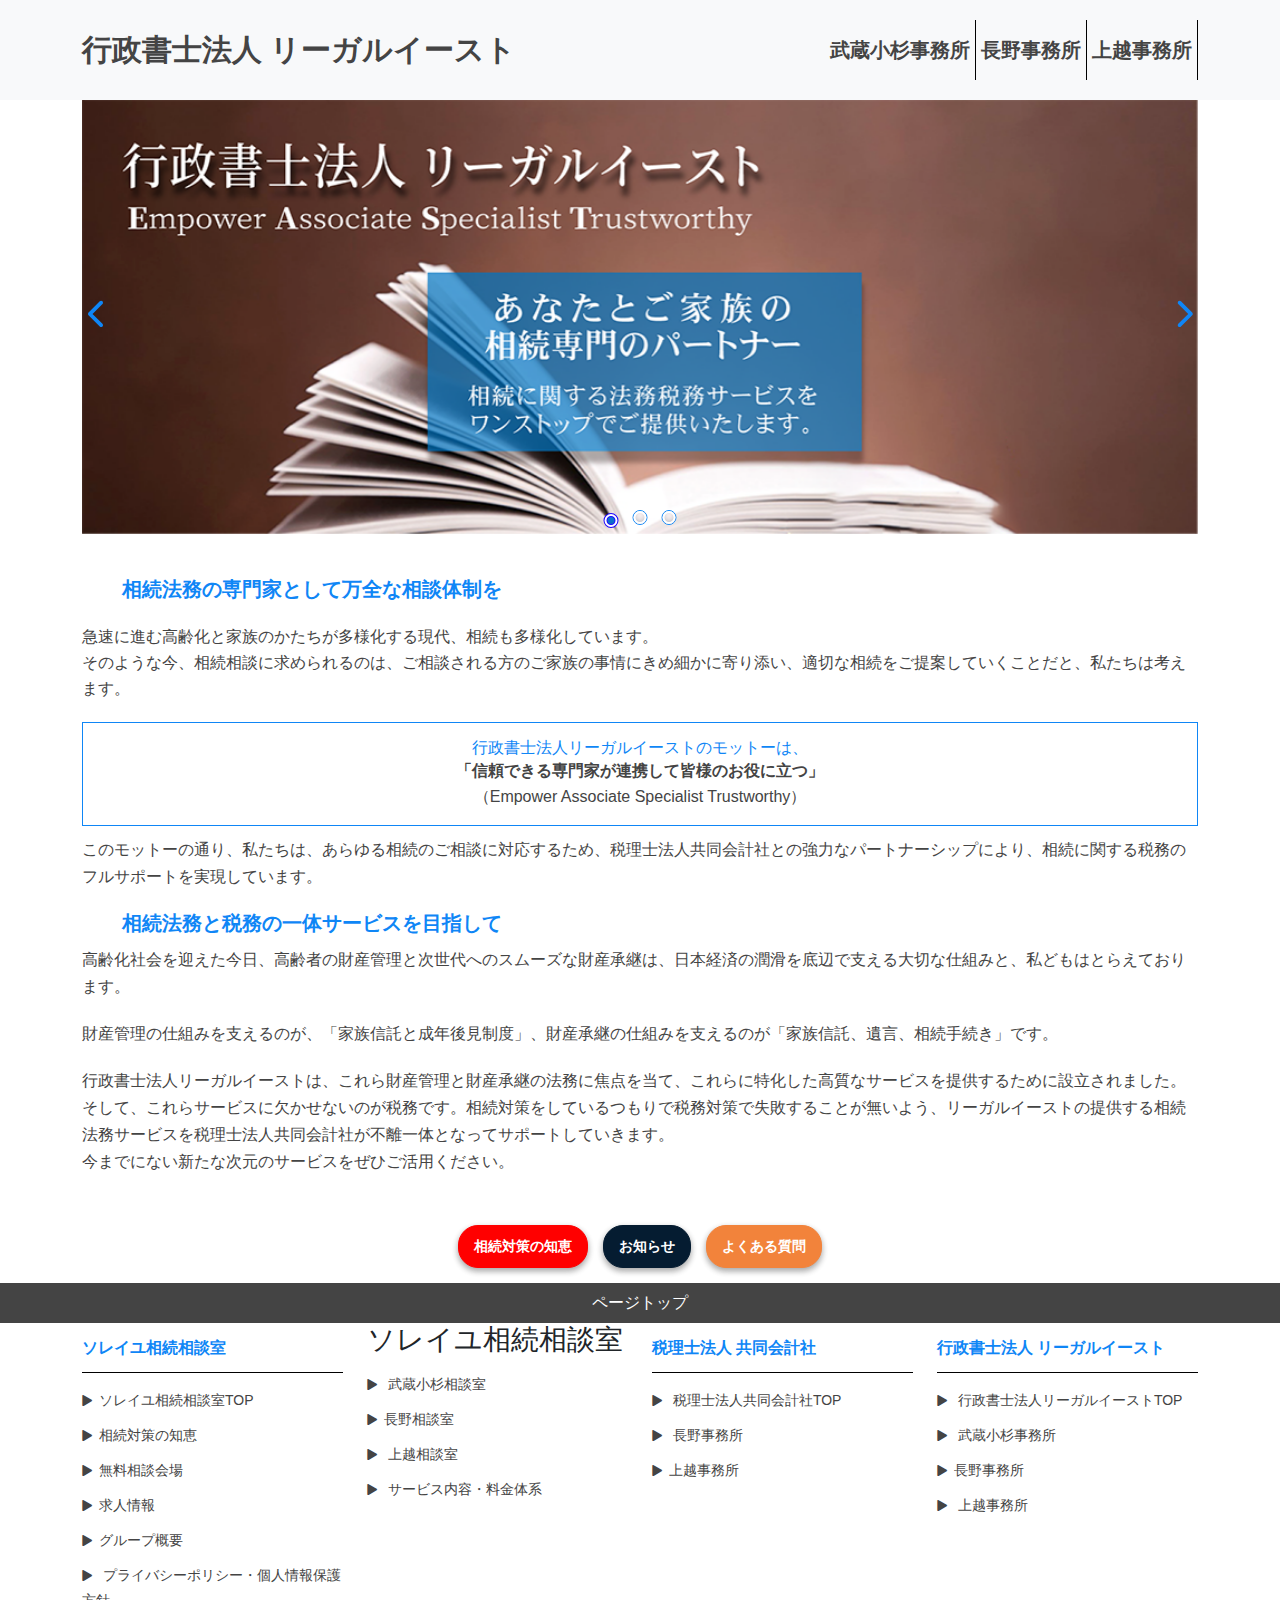
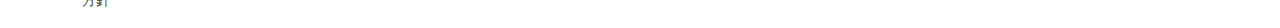
<file: index.html>
<!DOCTYPE html>
<html lang="en">
   <head>
      <meta charset="UTF-8" />
      <meta name="viewport" content="width=device-width, initial-scale=1.0" />
      <title>Administrative Scrivener Corporation Legal East</title>
      <link rel="stylesheet" href="assets/css/bootstrap.min.css"/>
      <link rel="stylesheet" href="assets/css/all.min.css" />
      <link rel="stylesheet" href="assets/css/fontawesome.min.css"/>
      <link rel="stylesheet" href="assets/css/owl.carousel.min.css"/>
      <link rel="stylesheet" href="assets/css/animate.css"/>
      <link rel="stylesheet" href="assets/css/main.css"/>
      <link rel="stylesheet" href="assets/css/style.css"/>
      <link rel="stylesheet" href="assets/css/responsive.css"/>
   </head>
   <body>
      <section class="top-navbar-header">
         <nav class="navbar navbar-expand-sm bg-light navbar-dark">
            <div class="container">
               <a class="navbar-brand" href="index.html"> 行政書士法人 リーガルイースト </a>
               <ul class="navbar-nav">
                  <li class="nav-item">
                     <a class="nav-link" href="musashikosugi-Office.html"
                        >武蔵小杉事務所</a
                        >
                  </li>
                  <li class="nav-item">
                     <a class="nav-link" href="nagano-office.htm">長野事務所</a>
                  </li>
                  <li class="nav-item">
                     <a class="nav-link" href="joetsu-Office.html">上越事務所</a>
                  </li>
                  <!-- <li class="nav-item">
                     <a class="nav-link" href="staff.html">スタッフ</a>
                  </li> -->
               </ul>
            </div>
         </nav>
      </section>
      <section class="banner-section">
         <div class="container">
            <div class="banner-item owl-carousel">
               <img src="assets/images/leagal01.png" alt="" />
               <img src="assets/images/leagal01.png" alt="" />
               <img src="assets/images/leagal01.png" alt="" />
            </div>
         </div>
      </section>
      <section class="accountant-corporation">
         <div class="container">
            <div class="musashikosugi-Office-heading-content">
               <h3>相続法務の専門家として万全な相談体制を</h3>
               <p>
                  急速に進む高齢化と家族のかたちが多様化する現代、相続も多様化しています。
                  <br />
                  そのような今、相続相談に求められるのは、ご相談される方のご家族の事情にきめ細かに寄り添い、適切な相続をご提案していくことだと、私たちは考えます。
               </p>
            </div>
            <div class="single-content-box">
               <h3>行政書士法人リーガルイーストのモットーは、</h3>
               <p>
                  <b> 「信頼できる専門家が連携して皆様のお役に立つ」</b>
               </p>
               <p>（Empower Associate Specialist Trustworthy）</p>
            </div>
            <div class="single-content-box-bottom-content">
               <p>
                  このモットーの通り、私たちは、あらゆる相続のご相談に対応するため、税理士法人共同会計社との強力なパートナーシップにより、相続に関する税務のフルサポートを実現しています。
               </p>
               <h3>相続法務と税務の一体サービスを目指して</h3>
               <p>
                  高齢化社会を迎えた今日、高齢者の財産管理と次世代へのスムーズな財産承継は、日本経済の潤滑を底辺で支える大切な仕組みと、私どもはとらえております。
               </p>
               <p>
                  財産管理の仕組みを支えるのが、「家族信託と成年後見制度」、財産承継の仕組みを支えるのが「家族信託、遺言、相続手続き」です。
               </p>
               <p>
                  行政書士法人リーガルイーストは、これら財産管理と財産承継の法務に焦点を当て、これらに特化した高質なサービスを提供するために設立されました。
                  <br />
                  そして、これらサービスに欠かせないのが税務です。相続対策をしているつもりで税務対策で失敗することが無いよう、リーガルイーストの提供する相続法務サービスを税理士法人共同会計社が不離一体となってサポートしていきます。<br />
                  今までにない新たな次元のサービスをぜひご活用ください。
               </p>
            </div>
         </div>
      </section>
      <div class="reservaton-bottom-button">
         <button type="button">相続対策の知恵</button>
         <button type="button">お知らせ</button>
         <button type="button">よくある質問</button>
      </div>
      <section class="footer-section">
         <div class="footer-heading-title">
            <a href="">ページトップ</a>
         </div>
         <div class="container">
            <div class="row">
               <div class="col-md-4 col-lg-3">
                  <div class="footer-title">
                     <h3>ソレイユ相続相談室</h3>
                  </div>
                  <div class="footer-item">
                     <div class="footer-link">
                        <a href=""
                           ><i class="fa-sharp fa-solid fa-triangle fa-rotate-90"></i
                           >ソレイユ相続相談室TOP</a
                           >
                        <a href="#"
                           ><i class="fa-sharp fa-solid fa-triangle fa-rotate-90"></i
                           >相続対策の知恵</a
                           >
                        <a href="#"
                           ><i class="fa-sharp fa-solid fa-triangle fa-rotate-90"></i
                           >無料相談会場</a
                           >
                        <a href="#"
                           ><i class="fa-sharp fa-solid fa-triangle fa-rotate-90"></i
                           >求人情報</a
                           >
                        <a href="#"
                           ><i class="fa-sharp fa-solid fa-triangle fa-rotate-90"></i
                           >グループ概要</a
                           >
                        <a href=""
                           ><i class="fa-sharp fa-solid fa-triangle fa-rotate-90"></i>
                        プライバシーポリシー・個人情報保護方針</a
                           >
                     </div>
                  </div>
               </div>
               <div class="col-md-4 col-lg-3">
                  <div class="C">
                     <h3>ソレイユ相続相談室</h3>
                  </div>
                  <div class="footer-item">
                     <div class="footer-link">
                        <a href=""
                           ><i class="fa-sharp fa-solid fa-triangle fa-rotate-90"></i>
                        武蔵小杉相談室</a
                           >
                        <a href="#"
                           ><i class="fa-sharp fa-solid fa-triangle fa-rotate-90"></i
                           >長野相談室</a
                           >
                        <a href="#"
                           ><i class="fa-sharp fa-solid fa-triangle fa-rotate-90"></i>
                        上越相談室</a
                           >
                        <a href="#"
                           ><i class="fa-sharp fa-solid fa-triangle fa-rotate-90"></i>
                        サービス内容・料金体系</a
                           >
                     </div>
                  </div>
               </div>
               <div class="col-md-4 col-lg-3">
                  <div class="footer-title">
                     <h3>税理士法人 共同会計社</h3>
                  </div>
                  <div class="footer-item">
                     <div class="footer-link">
                        <a href=""
                           ><i class="fa-sharp fa-solid fa-triangle fa-rotate-90"></i>
                        税理士法人共同会計社TOP</a
                           >
                        <a href="#"
                           ><i class="fa-sharp fa-solid fa-triangle fa-rotate-90"></i>
                        長野事務所</a
                           >
                        <a href="#"
                           ><i class="fa-sharp fa-solid fa-triangle fa-rotate-90"></i
                           >上越事務所</a
                           >
                     </div>
                  </div>
               </div>
               <div class="col-md-4 col-lg-3">
                  <div class="footer-title">
                     <h3>行政書士法人 リーガルイースト</h3>
                  </div>
                  <div class="footer-item">
                     <div class="footer-link">
                        <a href=""
                           ><i class="fa-sharp fa-solid fa-triangle fa-rotate-90"></i>
                        行政書士法人リーガルイーストTOP</a
                           >
                        <a href="#"
                           ><i class="fa-sharp fa-solid fa-triangle fa-rotate-90"></i>
                        武蔵小杉事務所</a
                           >
                        <a href="#"
                           ><i class="fa-sharp fa-solid fa-triangle fa-rotate-90"></i
                           >長野事務所</a
                           >
                        <a href="#"
                           ><i class="fa-sharp fa-solid fa-triangle fa-rotate-90"></i>
                        上越事務所</a
                           >
                     </div>
                  </div>
               </div>
            </div>
         </div>
      </section>
      <script src="assets/js/code.jquery.com_jquery-3.7.0.min.js"></script>
      <script src="assets/js/owl.carousel.min.js"></script>
      <script src="assets/js/wow.min.js"></script>
      <script src="assets/js/bootstrap.min.js"></script>
      <script src="assets/js/plugins.js"></script>
      <script src="assets/js/main.js"></script>
   </body>
</html>
</file>
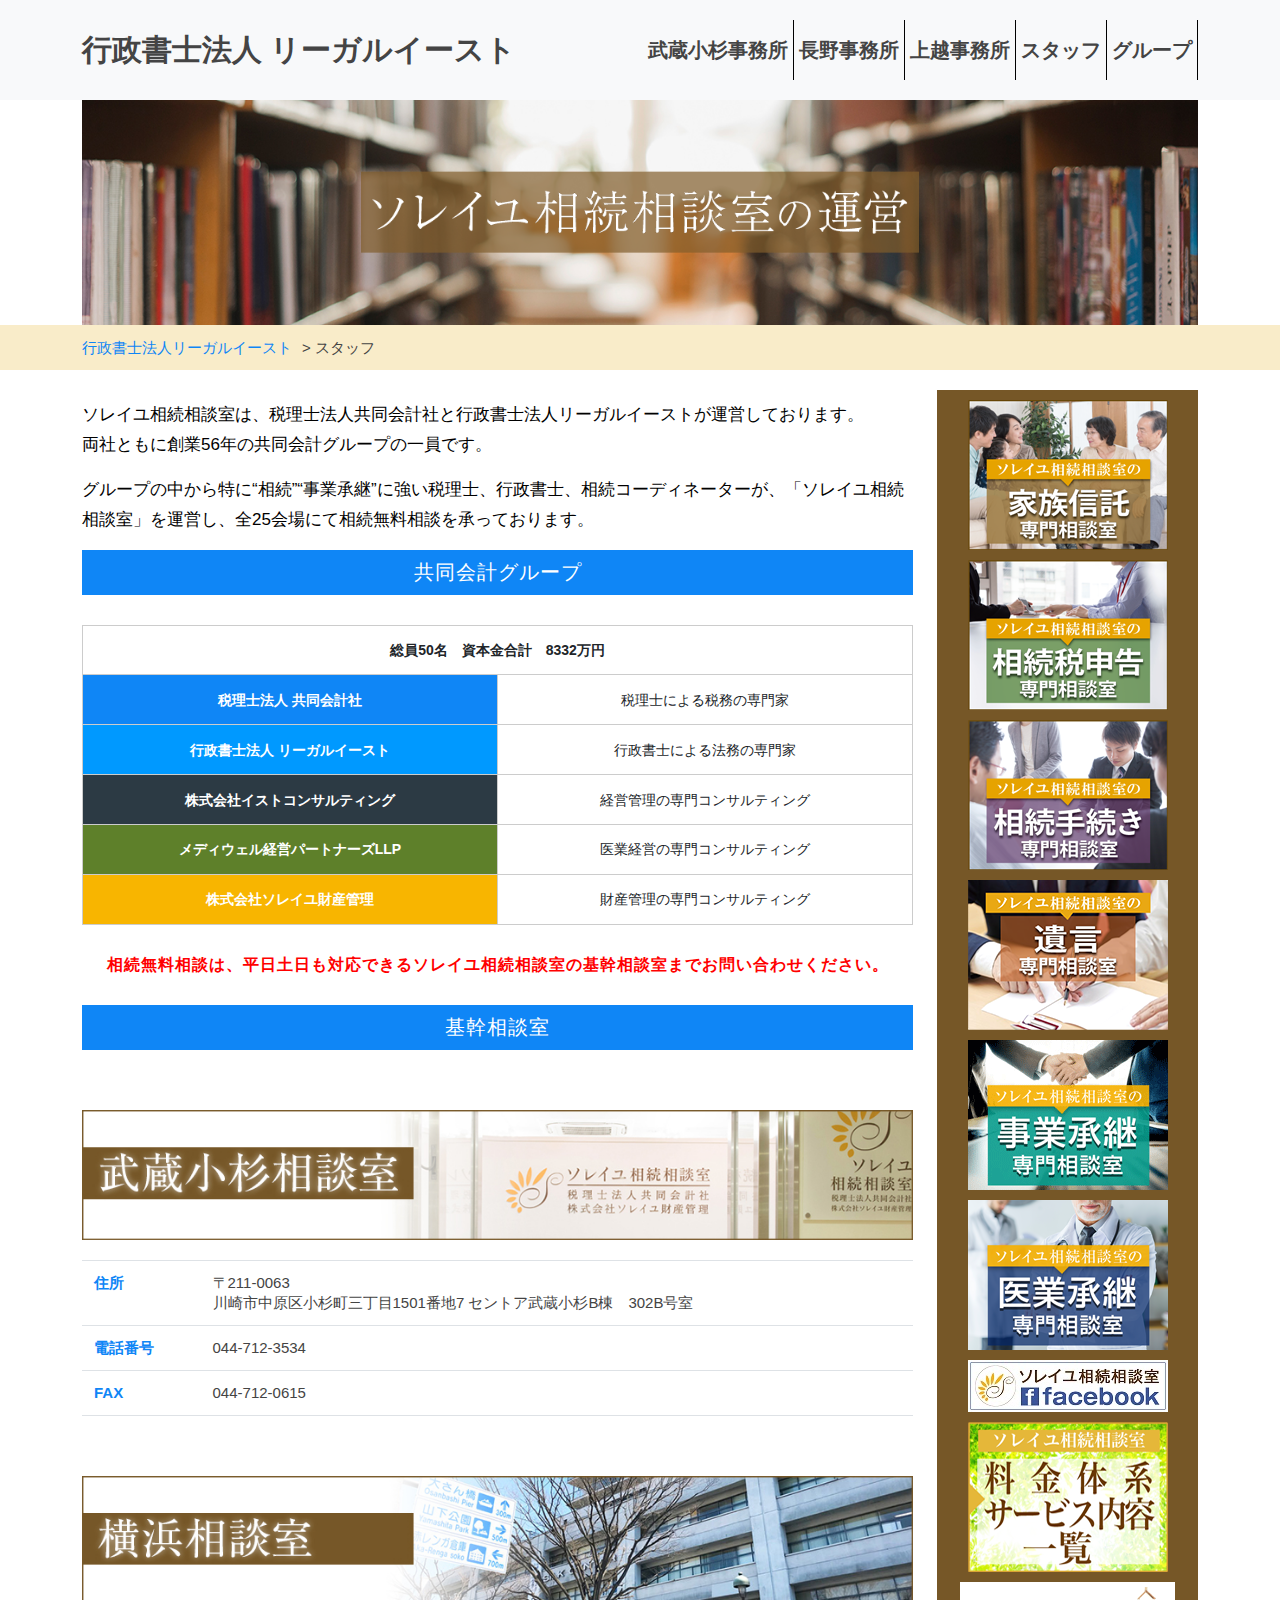
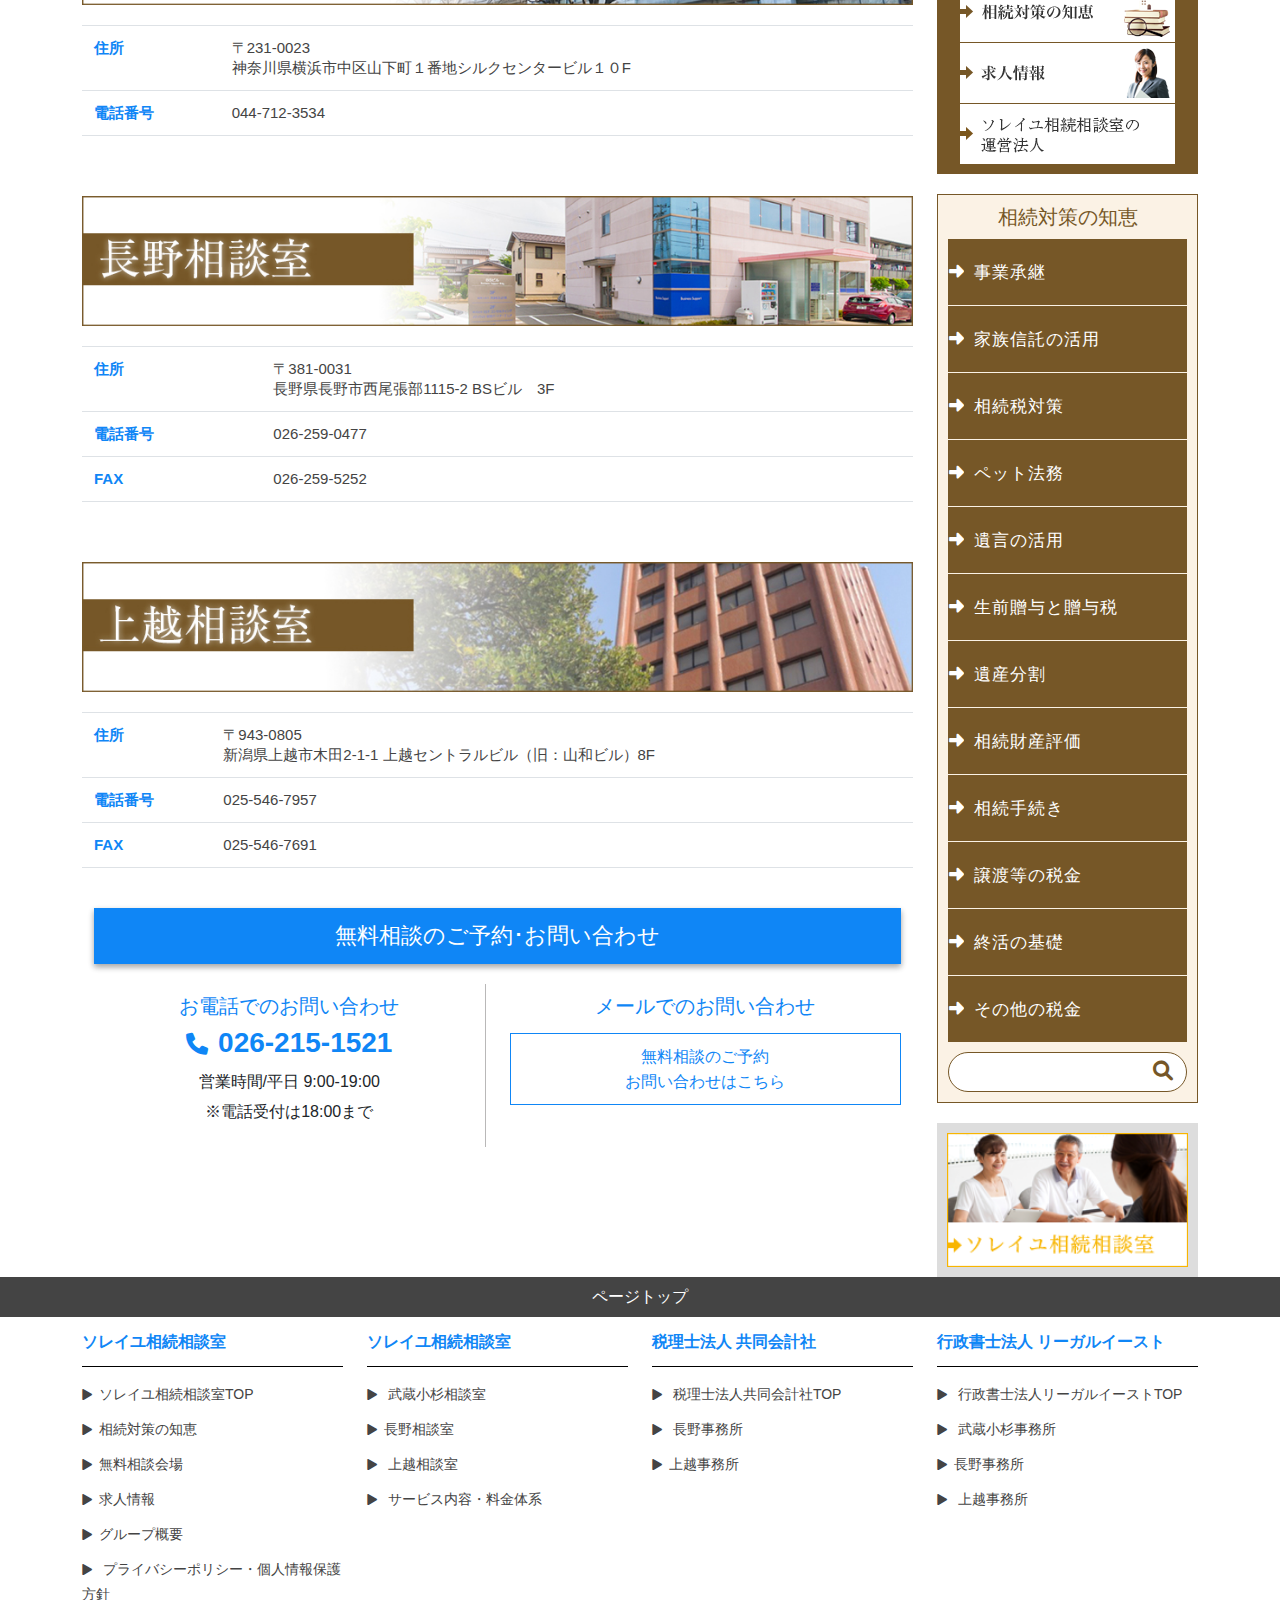
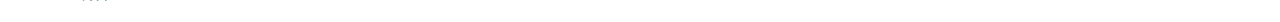
<file: group.html>
<!DOCTYPE html>
<html lang="en">
   <head>
      <meta charset="UTF-8" />
      <meta name="viewport" content="width=device-width, initial-scale=1.0" />
      <title>Administrative Scrivener Corporation Legal East</title>
      <link rel="stylesheet" href="assets/css/bootstrap.min.css"/>
      <link rel="stylesheet" href="assets/css/all.min.css" />
      <link rel="stylesheet" href="assets/css/fontawesome.min.css"/>
      <link rel="stylesheet" href="assets/css/owl.carousel.min.css"/>
      <link rel="stylesheet" href="assets/css/main.css"/>
      <link rel="stylesheet" href="assets/css/style.css"/>
      <link rel="stylesheet" href="assets/css/responsive.css"/>
   </head>
   <body>
      <section class="top-navbar-header">
         <nav class="navbar navbar-expand-sm bg-light navbar-dark">
            <div class="container">
               <a class="navbar-brand" href="index.html"> 行政書士法人 リーガルイースト </a>
               <ul class="navbar-nav">
                  <li class="nav-item">
                     <a class="nav-link" href="musashikosugi-Office.html"
                        >武蔵小杉事務所</a
                        >
                  </li>
                  <li class="nav-item">
                     <a class="nav-link" href="nagano-office.html">長野事務所</a>
                  </li>
                  <li class="nav-item">
                     <a class="nav-link" href="joetsu-Office.html">上越事務所</a>
                  </li>
                  <li class="nav-item">
                    <a class="nav-link" href="staff.html">スタッフ</a>
                 </li>
                 <li class="nav-item">
                    <a class="nav-link" href="group.html">グループ</a>
                 </li>
               </ul>
            </div>
         </nav>
      </section>
      <section class="every-banner-section">
         <div class="container">
            <div class="all-banner-section">
               <img src="assets/images/group-banner.jpg" class="img-fluid" alt="Responsive image">
               <div class="banner-inner-content">
                  <img src="assets/images/group-top-bannr.png" class="img-fluid" alt="Responsive image">
               </div>
            </div>
         </div>
      </section>
      <section class="banner-bottom-section">
         <div class="container">
            <div class="banner-bottom-tittle">
               <a href="index.html">行政書士法人リーガルイースト  </a>
               <p>> スタッフ</p>
            </div>
         </div>
      </section>
    <section>
        <div class="container">
            <div class="row">
                <div class="col-sm-12 col-md-12 col-lg-9">
                    <div class="group-heading-txt">
                      <p> ソレイユ相続相談室は、税理士法人共同会計社と行政書士法人リーガルイーストが運営しております。<br>両社ともに創業56年の共同会計グループの一員です。</p>
                      <p>グループの中から特に“相続”“事業承継”に強い税理士、行政書士、相続コーディネーターが、「ソレイユ相続相談室」を運営し、全25会場にて相続無料相談を承っております。</p>
                    </div>
                    <div class="gold-box">
                      <h3>
                        共同会計グループ
                      </h3>
                    </div>
                    <table class="groupt">
                     <tbody>
                     <tr>
                     <td colspan="2" style="border: 1px solid #cccccc; font-weight: bold; text-align: center;">総員50名　資本金合計　8332万円</td>
                     </tr>
                     <tr>
                     <th style="background-color: #0f86f6 !important; text-align: center; border: 1px solid #cccccc;"><a style="font-weight: bold; color: white; text-decoration: none;" href="" target="_blank" rel="noopener">税理士法人 共同会計社</a></th>
                     <td style="text-align: center; border: 1px solid #cccccc;">税理士による税務の専門家</td>
                     </tr>
                     <tr>
                     <th style="background-color: #0099ff !important; text-align: center; border: 1px solid #cccccc;"><a style="font-weight: bold; color: white; text-decoration: none;" href="" target="_blank" rel="noopener">行政書士法人 リーガルイースト</a></th>
                     <td style="text-align: center; border: 1px solid #cccccc;">行政書士による法務の専門家</td>
                     </tr>
                     <tr>
                     <th style="background-color: #2c3a44 !important; text-align: center; border: 1px solid #cccccc;"><a style="font-weight: bold; color: white; text-decoration: none;" href="" target="_blank" rel="noopener">株式会社イストコンサルティング</a></th>
                     <td style="text-align: center; border: 1px solid #cccccc;">経営管理の専門コンサルティング</td>
                     </tr>
                     <tr>
                     <th style="background-color: #5e802a !important; text-align: center; border: 1px solid #cccccc;"><a style="font-weight: bold; color: white; text-decoration: none;" href="" target="_blank" rel="noopener">メディウェル経営パートナーズLLP</a></th>
                     <td style="text-align: center; border: 1px solid #cccccc;">医業経営の専門コンサルティング</td>
                     </tr>
                     <tr>
                     <th style="background-color: #f8b500 !important; color: white; text-align: center; border: 1px solid #cccccc;"><strong>株式会社ソレイユ財産管理</strong></th>
                     <td style="text-align: center; border: 1px solid #cccccc;">財産管理の専門コンサルティング</td>
                     </tr>
                     </tbody>
                     </table>

                     <div class="gtoup-table-botoom-txt">
                       <p>相続無料相談は、平日土日も対応できるソレイユ相続相談室の基幹相談室までお問い合わせください。</p>
                     </div>
                     <div class="gold-box">
                        <h3>
                           基幹相談室
                        </h3>
                      </div>
                      <div class="group-bottom-banner">
                       <a href=""><img src="assets/images/group-bottom-banner-1.jpg" class="img-fluid" alt="Responsive image"></a>
                      </div>
                      <div class="company-address">
                        <table  class="table">
                           <tbody class="tbody" >
                             <tr class="tr" >
                               <th  class="th"> 住所 </th>
                               <td class="td">〒211-0063<br >川崎市中原区小杉町三丁目1501番地7 セントア武蔵小杉B棟　302B号室</td>
                             </tr>
                             <tr class="tr">
                               <th class="th"> 電話番号 </th>
                               <td > 044-712-3534 </td>
                             </tr>
                               <tr class="tr" >
                               <th class="th"> FAX </th>
                               <td class="td"> 	044-712-0615 </td>
                             </tr>
                           </tbody>
                         </table>
                      </div>
                  <div class="group-bottom-banner">
                     <a href=""><img src="assets/images/group-bottom-banner-2.jpg" class="img-fluid" alt="Responsive image"></a>
                    </div>
                    <div class="company-address">
                     <table  class="table">
                        <tbody class="tbody" >
                          <tr class="tr" >
                            <th  class="th"> 住所 </th>
                            <td class="td">
                              〒231-0023<br >神奈川県横浜市中区山下町１番地シルクセンタービル１０F</td>
                          </tr>
                          <tr class="tr">
                            <th class="th"> 電話番号 </th>
                            <td > 044-712-3534 </td>
                          </tr>
                        </tbody>
                      </table>
                   </div>
                   <div class="group-bottom-banner">
                     <a href=""><img src="assets/images/group-bottom-banner-3.jpg" class="img-fluid" alt="Responsive image"></a>
                    </div>
                    <div class="company-address">
                     <table  class="table">
                        <tbody class="tbody" >
                          <tr class="tr" >
                            <th  class="th"> 住所 </th>
                            <td class="td">〒381-0031<br >長野県長野市西尾張部1115-2 BSビル　3F</td>
                          </tr>
                          <tr class="tr">
                            <th class="th"> 電話番号 </th>
                            <td > 026-259-0477 </td>
                          </tr>
                            <tr class="tr" >
                            <th class="th"> FAX </th>
                            <td class="td"> 026-259-5252 </td>
                          </tr>
                        </tbody>
                      </table>
                   </div>
                   <div class="group-bottom-banner">
                     <a href=""><img src="assets/images/group-bottom-banner-4.jpg" class="img-fluid" alt="Responsive image"></a>
                    </div>
                    <div class="company-address">
                     <table  class="table">
                        <tbody class="tbody" >
                          <tr class="tr" >
                            <th  class="th"> 住所 </th>
                            <td class="td">〒943-0805<br >新潟県上越市木田2-1-1 上越セントラルビル（旧：山和ビル）8F</td>
                          </tr>
                          <tr class="tr">
                            <th class="th"> 電話番号 </th>
                            <td > 025-546-7957 </td>
                          </tr>
                            <tr class="tr" >
                            <th class="th"> FAX </th>
                            <td class="td"> 025-546-7691</td>
                          </tr>
                        </tbody>
                      </table>

                      <section class="reservaton-section">
                        <div class="container">
                           <div class="reservaton-wraper">
                              <div class="reservaton-section-title-box">
                                 <h3>無料相談のご予約･お問い合わせ</h3>
                              </div>
                              <div class="row">
                                 <div class="col-md-6">
                                    <div class="reservaton-left-cntent">
                                       <h3>お電話でのお問い合わせ</h3>
                                       <a href=""  class="contact-num"
                                          ><i class="fa-sharp fa-solid fa-phone"></i>026-215-1521</a
                                          >
                                       <p>
                                          営業時間/平日 9:00-19:00 <br />
                                          ※電話受付は18:00まで
                                       </p>
                                    </div>
                                 </div>
                                 <div class="col-md-6">
                                    <div class="reservaton-right-content">
                                       <div class="reservaton-right-title">
                                          <h3>メールでのお問い合わせ</h3>
                                       </div>
                                       <a href="" class="reservaton-box-outer">
                                          <div class="reservaton-box">
                                             <p>
                                                無料相談のご予約 <br />
                                                お問い合わせはこちら
                                             </p>
                                          </div>
                                       </a>
                                    </div>
                                 </div>
                              </div>
                           </div>
                        </div>
                     </section>
                   </div>
                
              
                </div>
                <div class="col-sm-12 col-md-6 col-lg-3">
                  <div class="group-sidebar-1">
                     <div class="group-sidebar-img-part-1">
                    <a href=""> <img src="assets/images/side-1.png" class="img-fluid" alt="Responsive image"></a>
                     <a href=""><img src="assets/images/side_2.png" class="img-fluid" alt="Responsive image"></a>
                    <a href=""> <img src="assets/images/side_3.png" class="img-fluid" alt="Responsive image"></a>
                     <a href=""><img src="assets/images/side_4.png" class="img-fluid" alt="Responsive image"></a>
                     <a href=""><img src="assets/images/side_5.png" class="img-fluid" alt="Responsive image"></a>
                     <a href=""><img src="assets/images/side_6.png" class="img-fluid" alt="Responsive image"></a>
                     <a href=""><img src="assets/images/facebook.jpg" class="img-fluid" alt="Responsive image"></a>
                     <a href=""><img src="assets/images/soleil_7.png" class="img-fluid" alt="Responsive image"></a>
                     </div>
                     <div class="group-sidebar-img-part-2">
                        <a href=""><img src="assets/images/navi01.png" class="img-fluid" alt="Responsive image"></a>
                        <a href=""><img src="assets/images/navi02.png" class="img-fluid" alt="Responsive image"></a>
                       <a href=""> <img src="assets/images/navi04.png" class="img-fluid" alt="Responsive image"></a>
                     </div>
                     
                  </div>


                  <div class="group-sidebar-2">
                  <div class="group-sidebar-2-tittle">
                  <h3>相続対策の知恵</h3>
                  </div>
                    <a href="" class="group-sidebar-2-inner-box-wraper">
                     <div class="group-sidebar-2-inner-box">
                        <p><i class="fa-solid fa-left fa-rotate-180"></i>事業承継</p>
                     </div>
                    </a>
                    <a href="" class="group-sidebar-2-inner-box-wraper">
                     <div class="group-sidebar-2-inner-box">
                        <p><i class="fa-solid fa-left fa-rotate-180"></i>家族信託の活用</p>
                     </div>
                    </a>
                    <a href="" class="group-sidebar-2-inner-box-wraper">
                     <div class="group-sidebar-2-inner-box">
                        <p><i class="fa-solid fa-left fa-rotate-180"></i>相続税対策</p>
                     </div>
                    </a>
                    <a href="" class="group-sidebar-2-inner-box-wraper">
                     <div class="group-sidebar-2-inner-box">
                        <p><i class="fa-solid fa-left fa-rotate-180"></i>ペット法務</p>
                     </div>
                    </a>
                    <a href="" class="group-sidebar-2-inner-box-wraper">
                     <div class="group-sidebar-2-inner-box">
                        <p><i class="fa-solid fa-left fa-rotate-180"></i>遺言の活用
                        </p>
                     </div>
                    </a>
                    <a href="" class="group-sidebar-2-inner-box-wraper">
                     <div class="group-sidebar-2-inner-box">
                        <p><i class="fa-solid fa-left fa-rotate-180"></i>生前贈与と贈与税</p>
                     </div>
                    </a>
                    <a href="" class="group-sidebar-2-inner-box-wraper">
                     <div class="group-sidebar-2-inner-box">
                        <p><i class="fa-solid fa-left fa-rotate-180"></i>遺産分割</p>
                     </div>
                    </a>
                    <a href="" class="group-sidebar-2-inner-box-wraper">
                     <div class="group-sidebar-2-inner-box">
                        <p><i class="fa-solid fa-left fa-rotate-180"></i>相続財産評価</p>
                     </div>
                    </a>
                    <a href="" class="group-sidebar-2-inner-box-wraper">
                     <div class="group-sidebar-2-inner-box">
                        <p><i class="fa-solid fa-left fa-rotate-180"></i>相続手続き</p>
                     </div>
                    </a>
                    <a href="" class="group-sidebar-2-inner-box-wraper">
                     <div class="group-sidebar-2-inner-box">
                        <p><i class="fa-solid fa-left fa-rotate-180"></i>譲渡等の税金</p>
                     </div>
                    </a>
                    <a href="" class="group-sidebar-2-inner-box-wraper">
                     <div class="group-sidebar-2-inner-box">
                        <p><i class="fa-solid fa-left fa-rotate-180"></i>終活の基礎</p>
                     </div>
                    </a>
                    <a href="" class="group-sidebar-2-inner-box-wraper">
                     <div class="group-sidebar-2-inner-box">
                        <p><i class="fa-solid fa-left fa-rotate-180"></i>その他の税金</p>
                     </div>
                    </a>


                    <div class="wrap">
                     <div class="search">
                        <input type="text" class="searchTerm" placeholder="">
                          <div class="search-icon">
                           <a href=""> <i class="fa-solid fa-magnifying-glass"></i></a>
                          </div>
                     </div>
                  </div>
                  </div>
                  <div class="group-sidebar-bottom-img">
                     <img src="assets/images/ba02.png" class="img-fluid" alt="Responsive image">
                  </div>
                </div>
            </div>
        </div>
    </section>
     
  
      <section class="footer-section">
         <div class="footer-heading-title">
            <a href="">ページトップ</a>
         </div>
         <div class="container">
            <div class="row">
               <div class="col-md-4 col-lg-3">
                  <div class="footer-title">
                     <h3>ソレイユ相続相談室</h3>
                  </div>
                  <div class="footer-item">
                     <div class="footer-link">
                        <a href=""
                           ><i class="fa-sharp fa-solid fa-triangle fa-rotate-90"></i
                           >ソレイユ相続相談室TOP</a
                           >
                        <a href="#"
                           ><i class="fa-sharp fa-solid fa-triangle fa-rotate-90"></i
                           >相続対策の知恵</a
                           >
                        <a href="#"
                           ><i class="fa-sharp fa-solid fa-triangle fa-rotate-90"></i
                           >無料相談会場</a
                           >
                        <a href="#"
                           ><i class="fa-sharp fa-solid fa-triangle fa-rotate-90"></i
                           >求人情報</a
                           >
                        <a href="#"
                           ><i class="fa-sharp fa-solid fa-triangle fa-rotate-90"></i
                           >グループ概要</a
                           >
                        <a href=""
                           ><i class="fa-sharp fa-solid fa-triangle fa-rotate-90"></i>
                        プライバシーポリシー・個人情報保護方針</a
                           >
                     </div>
                  </div>
               </div>
               <div class="col-md-4 col-lg-3">
                  <div class="footer-title">
                     <h3>ソレイユ相続相談室</h3>
                  </div>
                  <div class="footer-item">
                     <div class="footer-link">
                        <a href=""
                           ><i class="fa-sharp fa-solid fa-triangle fa-rotate-90"></i>
                        武蔵小杉相談室</a
                           >
                        <a href="#"
                           ><i class="fa-sharp fa-solid fa-triangle fa-rotate-90"></i
                           >長野相談室</a
                           >
                        <a href="#"
                           ><i class="fa-sharp fa-solid fa-triangle fa-rotate-90"></i>
                        上越相談室</a
                           >
                        <a href="#"
                           ><i class="fa-sharp fa-solid fa-triangle fa-rotate-90"></i>
                        サービス内容・料金体系</a
                           >
                     </div>
                  </div>
               </div>
               <div class="col-md-4 col-lg-3">
                  <div class="footer-title">
                     <h3>税理士法人 共同会計社</h3>
                  </div>
                  <div class="footer-item">
                     <div class="footer-link">
                        <a href=""
                           ><i class="fa-sharp fa-solid fa-triangle fa-rotate-90"></i>
                        税理士法人共同会計社TOP</a
                           >
                        <a href="#"
                           ><i class="fa-sharp fa-solid fa-triangle fa-rotate-90"></i>
                        長野事務所</a
                           >
                        <a href="#"
                           ><i class="fa-sharp fa-solid fa-triangle fa-rotate-90"></i
                           >上越事務所</a
                           >
                     </div>
                  </div>
               </div>
               <div class="col-md-4 col-lg-3">
                  <div class="footer-title">
                     <h3>行政書士法人 リーガルイースト</h3>
                  </div>
                  <div class="footer-item">
                     <div class="footer-link">
                        <a href=""
                           ><i class="fa-sharp fa-solid fa-triangle fa-rotate-90"></i>
                        行政書士法人リーガルイーストTOP</a
                           >
                        <a href="#"
                           ><i class="fa-sharp fa-solid fa-triangle fa-rotate-90"></i>
                        武蔵小杉事務所</a
                           >
                        <a href="#"
                           ><i class="fa-sharp fa-solid fa-triangle fa-rotate-90"></i
                           >長野事務所</a
                           >
                        <a href="#"
                           ><i class="fa-sharp fa-solid fa-triangle fa-rotate-90"></i>
                        上越事務所</a
                           >
                     </div>
                  </div>
               </div>
            </div>
         </div>
      </section>
      <script src="assets/js/code.jquery.com_jquery-3.7.0.min.js"></script>
      <script src="assets/js/owl.carousel.min.js"></script>
      <script src="assets/js/bootstrap.min.js"></script>
      <script src="assets/js/plugins.js"></script>
      <script src="assets/js/main.js"></script>
   </body>
</html>
</file>
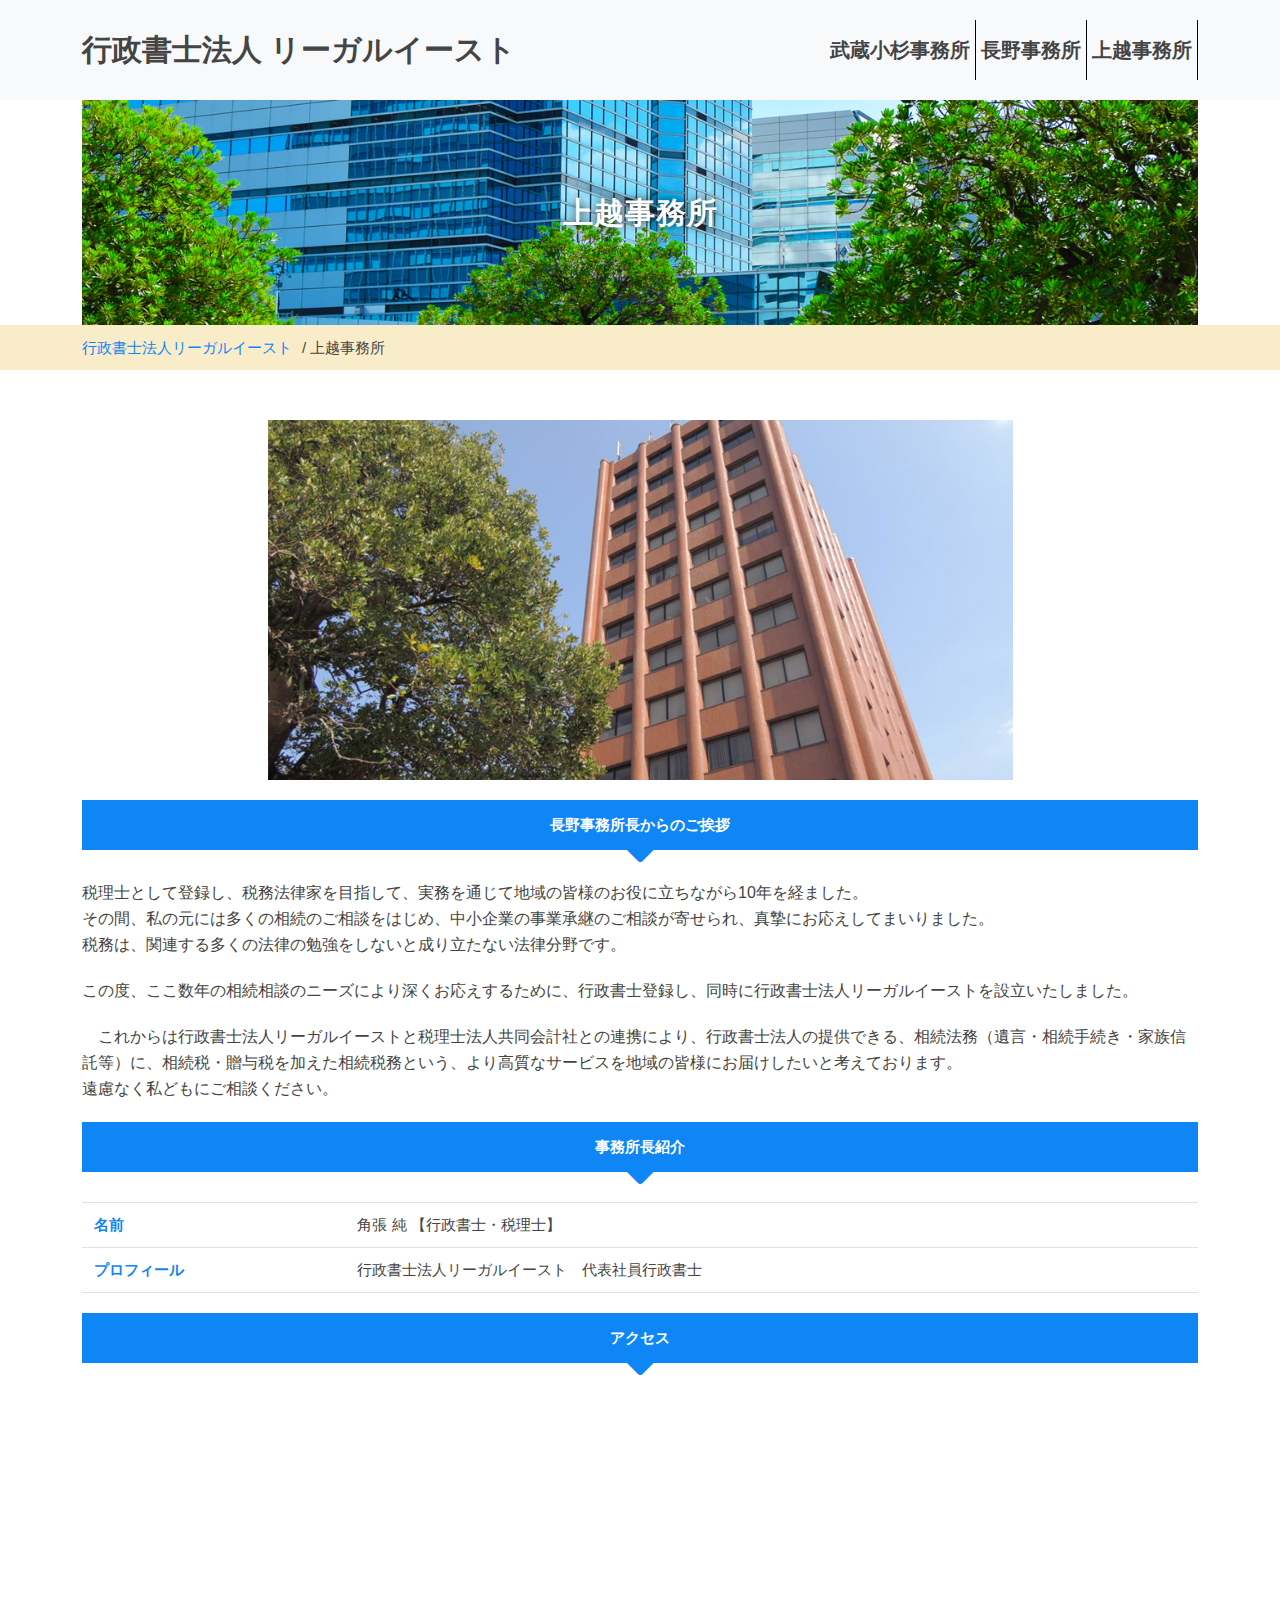
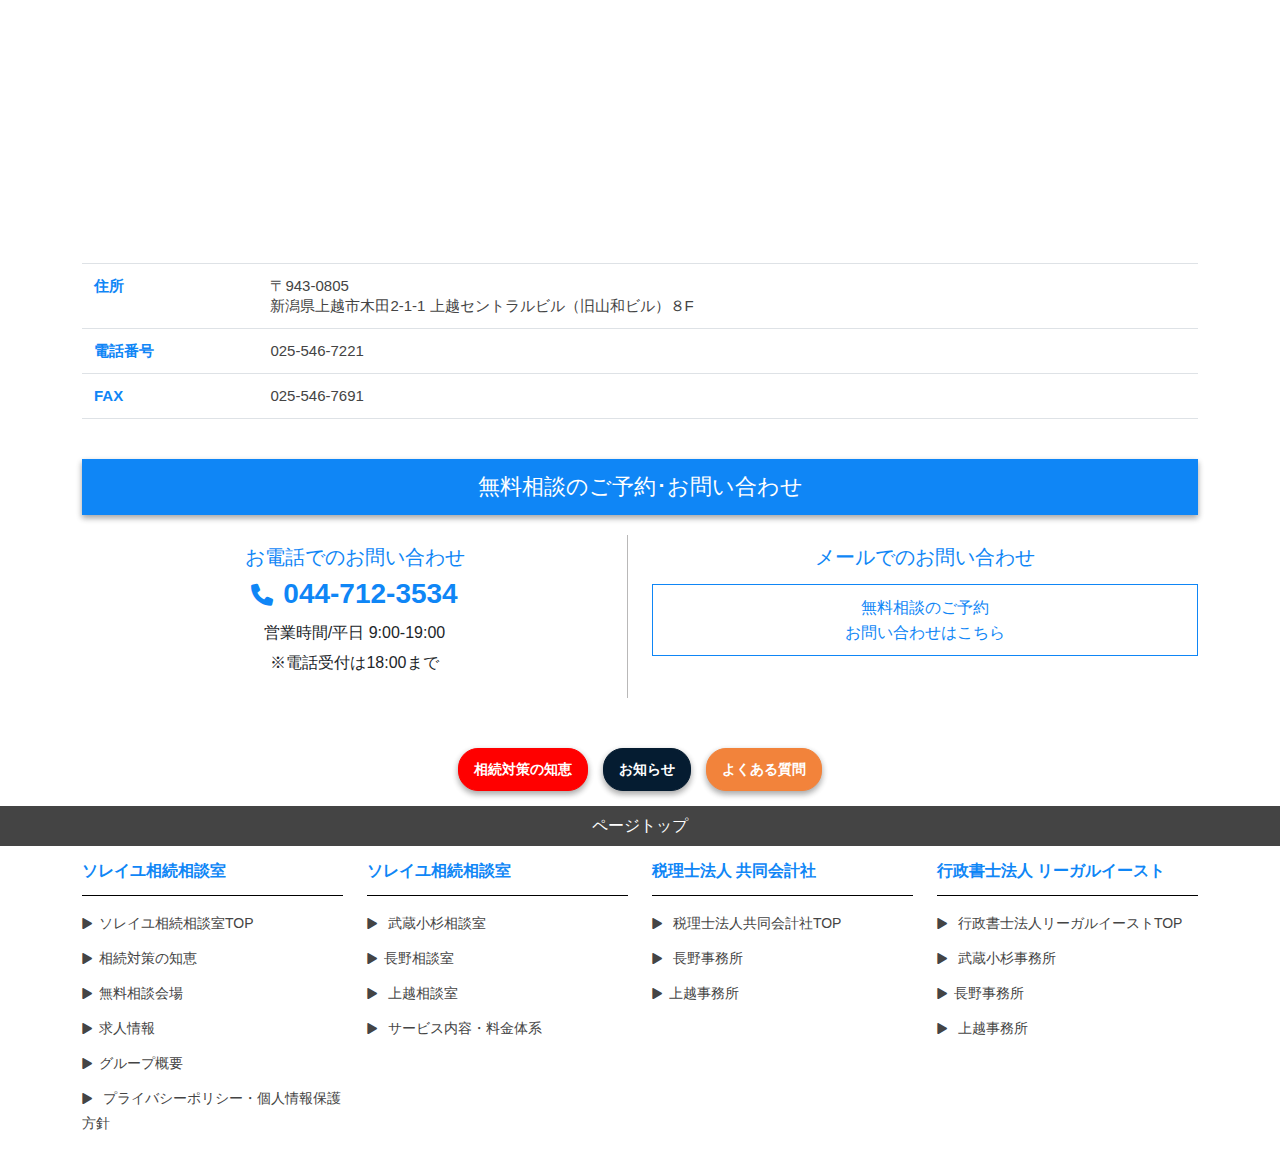
<file: joetsu-Office.html>
<!DOCTYPE html>
<html lang="en">
   <head>
      <meta charset="UTF-8" />
      <meta name="viewport" content="width=device-width, initial-scale=1.0" />
      <title>Administrative Scrivener Corporation Legal East</title>
      <link rel="stylesheet" href="assets/css/bootstrap.min.css"/>
      <link rel="stylesheet" href="assets/css/all.min.css" />
      <link rel="stylesheet" href="assets/css/fontawesome.min.css"/>
      <link rel="stylesheet" href="assets/css/owl.carousel.min.css"/>
      <link rel="stylesheet" href="assets/css/main.css"/>
      <link rel="stylesheet" href="assets/css/style.css"/>
      <link rel="stylesheet" href="assets/css/responsive.css"/>
   </head>
   <body>
      <section class="top-navbar-header">
         <nav class="navbar navbar-expand-sm bg-light navbar-dark">
            <div class="container">
               <a class="navbar-brand" href="index.html"> 行政書士法人 リーガルイースト </a>
               <ul class="navbar-nav">
                  <li class="nav-item">
                     <a class="nav-link" href="musashikosugi-Office.html"
                        >武蔵小杉事務所</a
                        >
                  </li>
                  <li class="nav-item">
                     <a class="nav-link" href="nagano-office.html">長野事務所</a>
                  </li>
                  <li class="nav-item">
                     <a class="nav-link" href="joetsu-Office.html">上越事務所</a>
                  </li>
                  <!-- <li class="nav-item">
                     <a class="nav-link" href="staff.html">スタッフ</a>
                  </li> -->
               </ul>
            </div>
         </nav>
      </section>
      <section class="every-banner-section">
         <div class="container">
            <div class="all-banner-section">
               <img src="assets/images/banner.jpg" class="img-fluid" alt="Responsive image">
               <div class="banner-inner-content">
                  <h2>上越事務所</h2>
               </div>
            </div>
         </div>
      </section>
      <section class="banner-bottom-section">
         <div class="container">
            <div class="banner-bottom-tittle">
               <a href="index.html">行政書士法人リーガルイースト</a>
               <p>/ 上越事務所</p>
            </div>
         </div>
      </section>
      <section class="banner-bootom-contant-section">
         <div class="container">
            <div class="banner-bottom-image">
               <img src="assets/images/joetsu.jpg" alt="" />
            </div>
            <div class="greeting-section">
               <div class="consaltation-consal-design">
                  <div class="consaltation-consal-title">
                     <h3>長野事務所長からのご挨拶</h3>
                     <div class="consaltation-arrow">
                        <i class="fa-solid fa-caret-down fa-2xl"></i>
                     </div>
                  </div>
               </div>
               <div class="gretting-description">
                  <p>
                     税理士として登録し、税務法律家を目指して、実務を通じて地域の皆様のお役に立ちながら10年を経ました。<br>
                     その間、私の元には多くの相続のご相談をはじめ、中小企業の事業承継のご相談が寄せられ、真摯にお応えしてまいりました。<br>
                     税務は、関連する多くの法律の勉強をしないと成り立たない法律分野です。
                  </p>
                  <p>
                     この度、ここ数年の相続相談のニーズにより深くお応えするために、行政書士登録し、同時に行政書士法人リーガルイーストを設立いたしました。
                  </p>
                  <p>
                     　これからは行政書士法人リーガルイーストと税理士法人共同会計社との連携により、行政書士法人の提供できる、相続法務（遺言・相続手続き・家族信託等）に、相続税・贈与税を加えた相続税務という、より高質なサービスを地域の皆様にお届けしたいと考えております。<br>
                     遠慮なく私どもにご相談ください。
                  </p>
               </div>
               <div class="consaltation-consal-design">
                  <div class="consaltation-consal-title">
                     <h3>事務所長紹介</h3>
                     <div class="consaltation-arrow">
                        <i class="fa-solid fa-caret-down fa-2xl"></i>
                     </div>
                  </div>
               </div>

               <div class="manager-introduction">
                  <table class="table">
                     <tbody class="tbody">
                     <tr class="tr" >
                       <th class="th" > 名前 </th>
                       <td> 	角張 純 【行政書士・税理士】 </td>
                     </tr>
                     <tr class="tr">
                        <th class="th"> プロフィール </th>
                        <td >行政書士法人リーガルイースト　代表社員行政書士</td>
                     </tr>
                     </tbody>
                  </table>
                 </div>

               <div class="consaltation-consal-design">
                  <div class="consaltation-consal-title">
                     <h3>アクセス</h3>
                     <div class="consaltation-arrow">
                        <i class="fa-solid fa-caret-down fa-2xl"></i>
                     </div>
                  </div>
               </div>

               <div class="map">
                  <iframe src="https://www.google.com/maps/embed?pb=!1m14!1m8!1m3!1d3180.173997720611!2d138.239895!3d37.148562!3m2!1i1024!2i768!4f13.1!3m3!1m2!1s0x5ff677574cde9599%3A0x4533b3881fe4ba8e!2z5LiK6LaK44K744Oz44OI44Op44Or44OT44Or!5e0!3m2!1sja!2sbd!4v1698816399084!5m2!1sja!2sbd" width="600" height="450" style="border:0;" allowfullscreen="" loading="lazy" referrerpolicy="no-referrer-when-downgrade"></iframe>
               </div>

               <div class="company-address">
                  <table  class="table">
                     <tbody class="tbody" >
                       <tr class="tr" >
                         <th  class="th"> 住所 </th>
                         <td class="td"> 〒943-0805<br > 新潟県上越市木田2-1-1 上越セントラルビル（旧山和ビル）８F</td>
                       </tr>
                       <tr class="tr">
                         <th class="th"> 電話番号 </th>
                         <td >025-546-7221 </td>
                       </tr>
                         <tr class="tr" >
                         <th class="th"> FAX </th>
                         <td class="td"> 025-546-7691 </td>
                       </tr>
                     </tbody>
                   </table>
                 </div>
            </div>
         </div>
      </section>
      <section class="reservaton-section">
         <div class="container">
            <div class="reservaton-wraper">
               <div class="reservaton-section-title-box">
                  <h3>無料相談のご予約･お問い合わせ</h3>
               </div>
               <div class="row">
                  <div class="col-md-6">
                     <div class="reservaton-left-cntent">
                        <h3>お電話でのお問い合わせ</h3>
                        <a href="" class="contact-num"
                           ><i class="fa-sharp fa-solid fa-phone"></i>044-712-3534</a
                           >
                        <p>
                           営業時間/平日 9:00-19:00 <br />
                           ※電話受付は18:00まで
                        </p>
                     </div>
                  </div>
                  <div class="col-md-6">
                     <div class="reservaton-right-content">
                        <div class="reservaton-right-title">
                           <h3>メールでのお問い合わせ</h3>
                        </div>
                        <a href="" class="reservaton-box-outer">
                           <div class="reservaton-box">
                              <p>
                                 無料相談のご予約 <br />
                                 お問い合わせはこちら
                              </p>
                           </div>
                        </a>
                     </div>
                  </div>
               </div>
            </div>
            <div class="reservaton-bottom-button">
               <button type="button">相続対策の知恵</button>
               <button type="button">お知らせ</button>
               <button type="button">よくある質問</button>
            </div>
         </div>
      </section>
      <section class="footer-section">
         <div class="footer-heading-title">
            <a href="">ページトップ</a>
         </div>
         <div class="container">
            <div class="row">
               <div class="col-md-4 col-lg-3">
                  <div class="footer-title">
                     <h3>ソレイユ相続相談室</h3>
                  </div>
                  <div class="footer-item">
                     <div class="footer-link">
                        <a href=""
                           ><i class="fa-sharp fa-solid fa-triangle fa-rotate-90"></i
                           >ソレイユ相続相談室TOP</a
                           >
                        <a href="#"
                           ><i class="fa-sharp fa-solid fa-triangle fa-rotate-90"></i
                           >相続対策の知恵</a
                           >
                        <a href="#"
                           ><i class="fa-sharp fa-solid fa-triangle fa-rotate-90"></i
                           >無料相談会場</a
                           >
                        <a href="#"
                           ><i class="fa-sharp fa-solid fa-triangle fa-rotate-90"></i
                           >求人情報</a
                           >
                        <a href="#"
                           ><i class="fa-sharp fa-solid fa-triangle fa-rotate-90"></i
                           >グループ概要</a
                           >
                        <a href=""
                           ><i class="fa-sharp fa-solid fa-triangle fa-rotate-90"></i>
                        プライバシーポリシー・個人情報保護方針</a
                           >
                     </div>
                  </div>
               </div>
               <div class="col-md-4 col-lg-3">
                  <div class="footer-title">
                     <h3>ソレイユ相続相談室</h3>
                  </div>
                  <div class="footer-item">
                     <div class="footer-link">
                        <a href=""
                           ><i class="fa-sharp fa-solid fa-triangle fa-rotate-90"></i>
                        武蔵小杉相談室</a
                           >
                        <a href="#"
                           ><i class="fa-sharp fa-solid fa-triangle fa-rotate-90"></i
                           >長野相談室</a
                           >
                        <a href="#"
                           ><i class="fa-sharp fa-solid fa-triangle fa-rotate-90"></i>
                        上越相談室</a
                           >
                        <a href="#"
                           ><i class="fa-sharp fa-solid fa-triangle fa-rotate-90"></i>
                        サービス内容・料金体系</a
                           >
                     </div>
                  </div>
               </div>
               <div class="col-md-4 col-lg-3">
                  <div class="footer-title">
                     <h3>税理士法人 共同会計社</h3>
                  </div>
                  <div class="footer-item">
                     <div class="footer-link">
                        <a href=""
                           ><i class="fa-sharp fa-solid fa-triangle fa-rotate-90"></i>
                        税理士法人共同会計社TOP</a
                           >
                        <a href="#"
                           ><i class="fa-sharp fa-solid fa-triangle fa-rotate-90"></i>
                        長野事務所</a
                           >
                        <a href="#"
                           ><i class="fa-sharp fa-solid fa-triangle fa-rotate-90"></i
                           >上越事務所</a
                           >
                     </div>
                  </div>
               </div>
               <div class="col-md-4 col-lg-3">
                  <div class="footer-title">
                     <h3>行政書士法人 リーガルイースト</h3>
                  </div>
                  <div class="footer-item">
                     <div class="footer-link">
                        <a href=""
                           ><i class="fa-sharp fa-solid fa-triangle fa-rotate-90"></i>
                        行政書士法人リーガルイーストTOP</a
                           >
                        <a href="#"
                           ><i class="fa-sharp fa-solid fa-triangle fa-rotate-90"></i>
                        武蔵小杉事務所</a
                           >
                        <a href="#"
                           ><i class="fa-sharp fa-solid fa-triangle fa-rotate-90"></i
                           >長野事務所</a
                           >
                        <a href="#"
                           ><i class="fa-sharp fa-solid fa-triangle fa-rotate-90"></i>
                        上越事務所</a
                           >
                     </div>
                  </div>
               </div>
            </div>
         </div>
      </section>
      <script src="assets/js/code.jquery.com_jquery-3.7.0.min.js"></script>
      <script src="assets/js/owl.carousel.min.js"></script>
      <script src="assets/js/bootstrap.min.js"></script>
      <script src="assets/js/plugins.js"></script>
      <script src="assets/js/main.js"></script>
   </body>
</html>
</file>
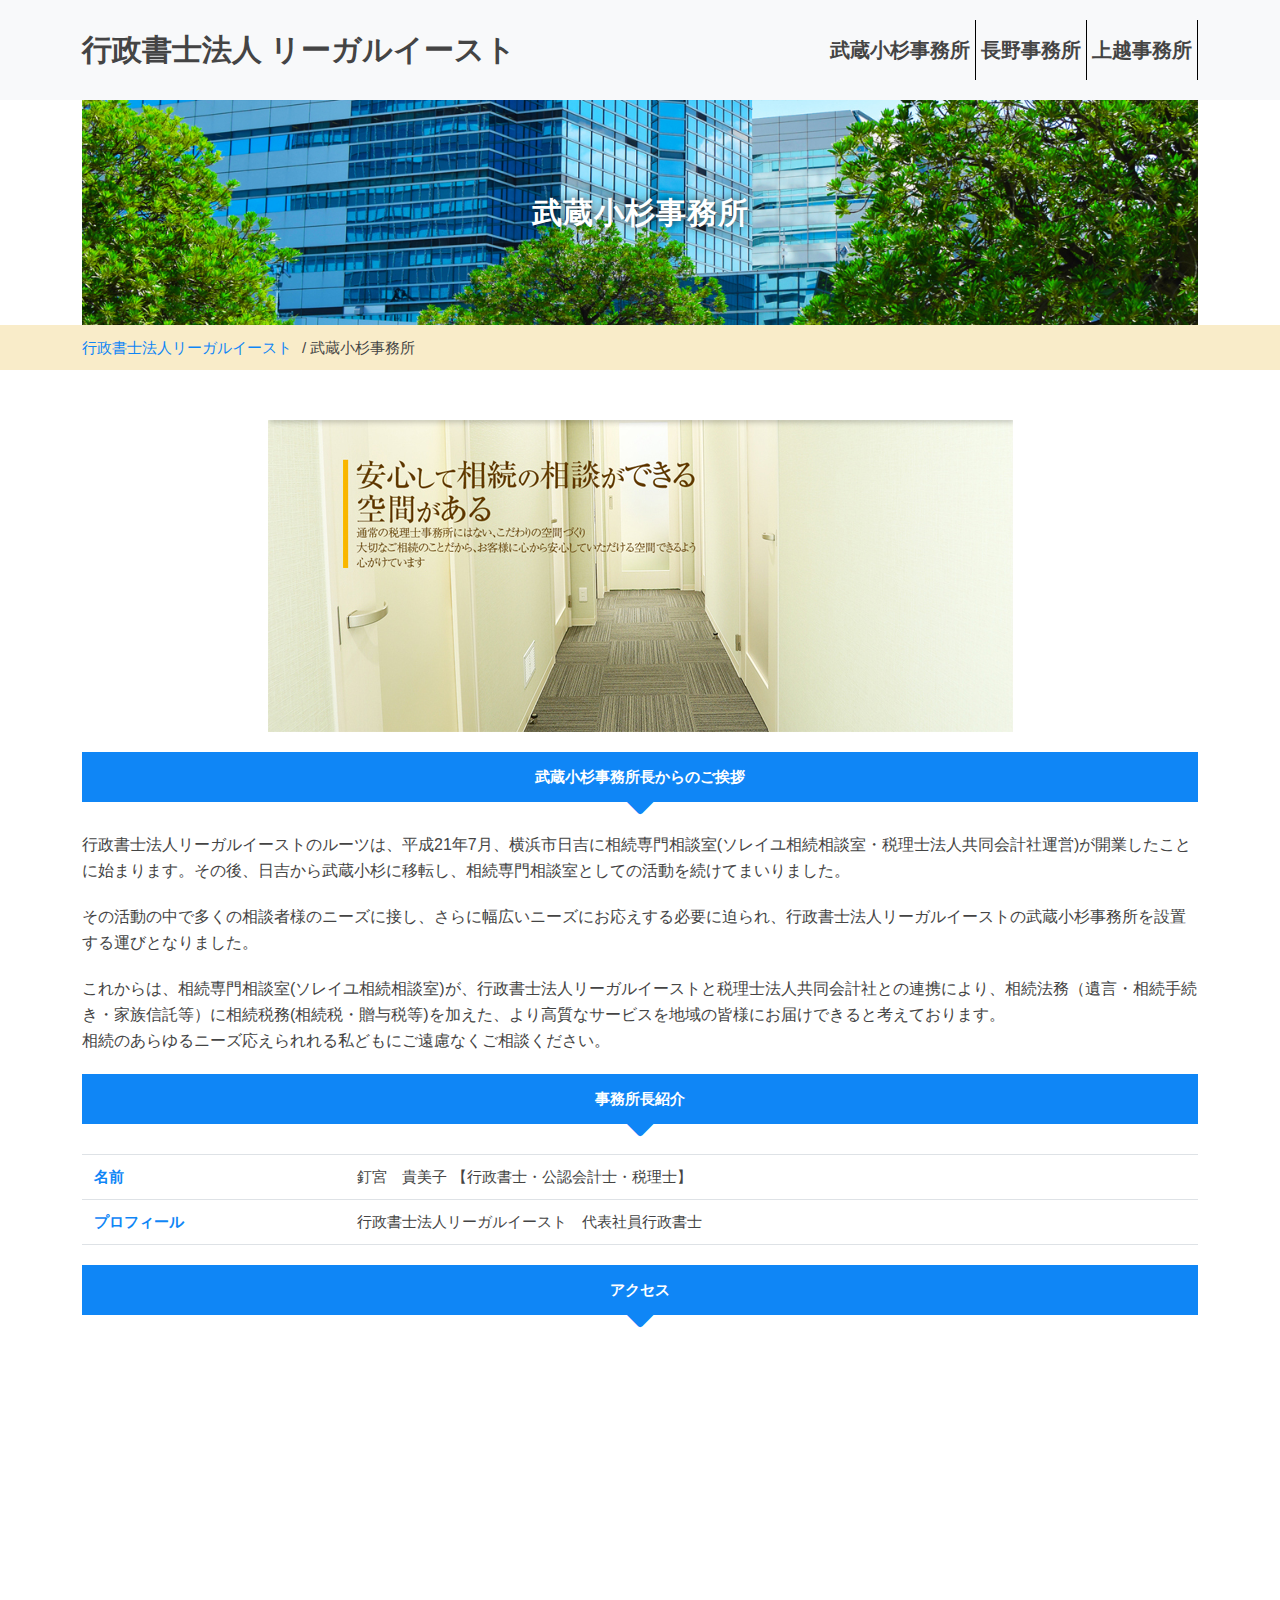
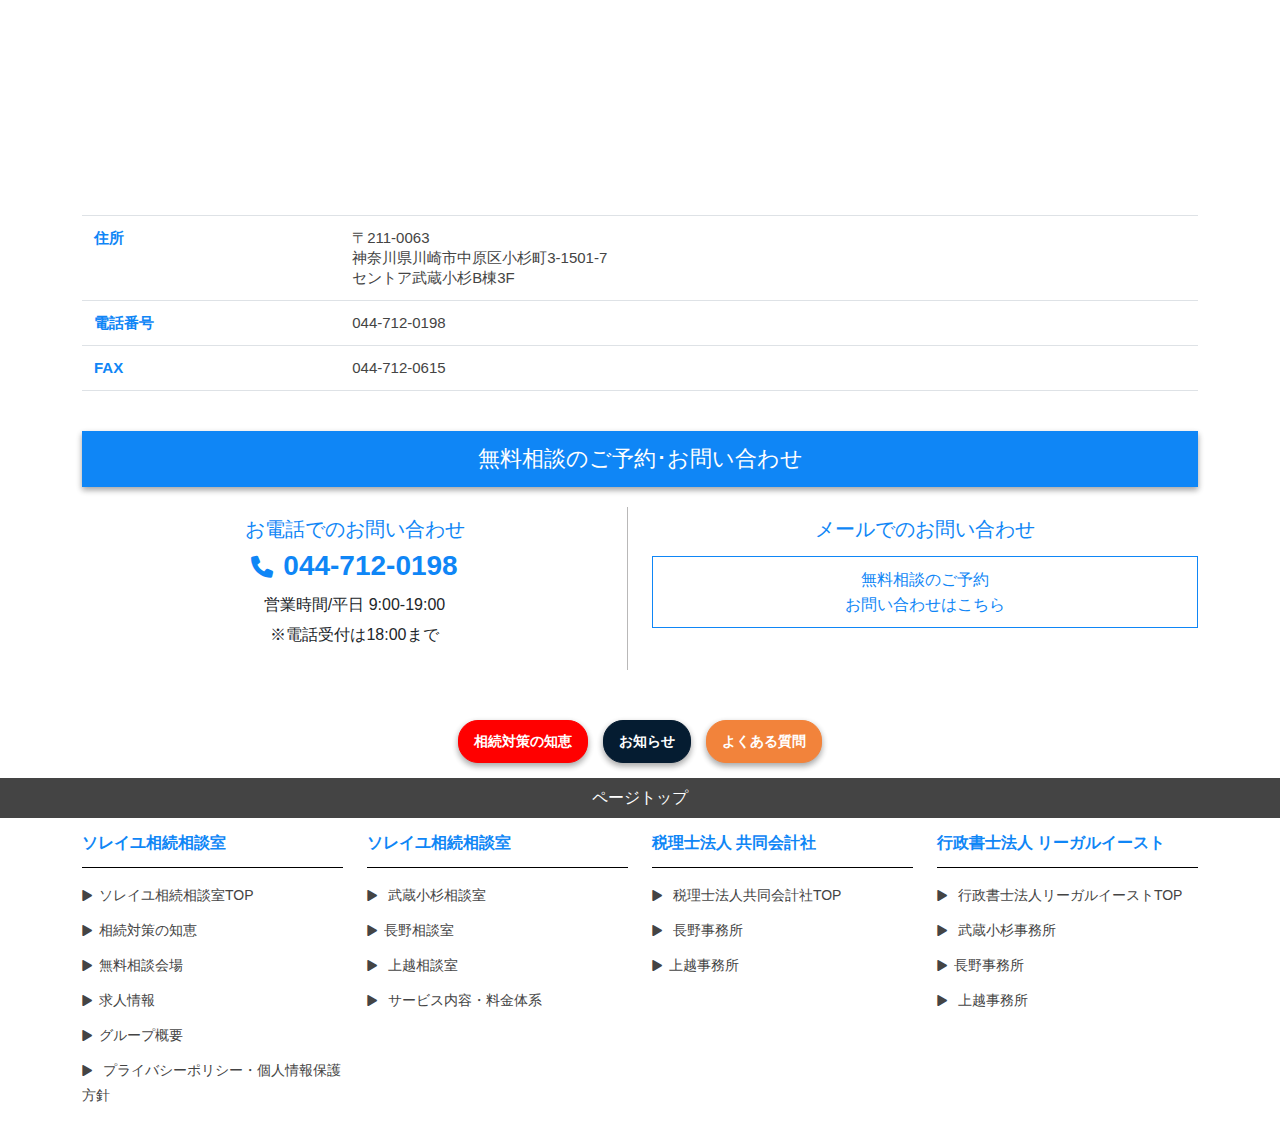
<file: musashikosugi-Office.html>
<!DOCTYPE html>
<html lang="en">
   <head>
      <meta charset="UTF-8" />
      <meta name="viewport" content="width=device-width, initial-scale=1.0"/>
      <title>Administrative Scrivener Corporation Legal East</title>
      <link rel="stylesheet" href="assets/css/bootstrap.min.css" >
      <link rel="stylesheet" href="assets/css/all.min.css" />
      <link rel="stylesheet" href="assets/css/fontawesome.min.css"/>
      <link rel="stylesheet" href="assets/css/owl.carousel.min.css"/>
      <link rel="stylesheet" href="assets/css/main.css"/>
      <link rel="stylesheet" href="assets/css/style.css"/>
      <link rel="stylesheet" href="assets/css/responsive.css"/>
   </head>
   <body>
      <section class="top-navbar-header">
         <nav class="navbar navbar-expand-sm bg-light navbar-dark">
            <div class="container">
               <a class="navbar-brand" href="index.html"> 行政書士法人 リーガルイースト </a>
               <ul class="navbar-nav">
                  <li class="nav-item">
                     <a class="nav-link" href="musashikosugi-Office.html"
                        >武蔵小杉事務所</a
                        >
                  </li>
                  <li class="nav-item">
                     <a class="nav-link" href="nagano-office.html">長野事務所</a>
                  </li>
                  <li class="nav-item">
                     <a class="nav-link" href="joetsu-Office.html">上越事務所</a>
                  </li>
                  <!-- <li class="nav-item">
                     <a class="nav-link" href="staff.html">スタッフ</a>
                  </li> -->
               </ul>
            </div>
         </nav>
      </section>
      <section class="every-banner-section">
         <div class="container">
            <div class="all-banner-section">
               <img src="assets/images/banner.jpg" class="img-fluid" alt="Responsive image">
               <div class="banner-inner-content">
                  <h2>武蔵小杉事務所</h2>
               </div>
            </div>
         </div>
      </section>
      <section class="banner-bottom-section">
         <div class="container">
            <div class="banner-bottom-tittle">
               <a href="index.html">行政書士法人リーガルイースト</a>
               <p>/ 武蔵小杉事務所</p>
            </div>
         </div>
      </section>
      <section class="banner-bootom-contant-section">
         <div class="container">
            <div class="banner-bottom-image">
               <img src="assets/images/bee.jpeg" alt="" />
            </div>
            <div class="greeting-section">
               <div class="consaltation-consal-design">
                  <div class="consaltation-consal-title">
                     <h3>武蔵小杉事務所長からのご挨拶</h3>
                     <div class="consaltation-arrow">
                        <i class="fa-solid fa-caret-down fa-2xl"></i>
                     </div>
                  </div>
               </div>
               <div class="gretting-description">
                  <p>
                     行政書士法人リーガルイーストのルーツは、平成21年7月、横浜市日吉に相続専門相談室(ソレイユ相続相談室・税理士法人共同会計社運営)が開業したことに始まります。その後、日吉から武蔵小杉に移転し、相続専門相談室としての活動を続けてまいりました。
                  </p>
                  <p>
                     その活動の中で多くの相談者様のニーズに接し、さらに幅広いニーズにお応えする必要に迫られ、行政書士法人リーガルイーストの武蔵小杉事務所を設置する運びとなりました。
                  </p>
                  <p>
                     これからは、相続専門相談室(ソレイユ相続相談室)が、行政書士法人リーガルイーストと税理士法人共同会計社との連携により、相続法務（遺言・相続手続き・家族信託等）に相続税務(相続税・贈与税等)を加えた、より高質なサービスを地域の皆様にお届けできると考えております。
                     <br />
                     相続のあらゆるニーズ応えられれる私どもにご遠慮なくご相談ください。
                  </p>
               </div>
               <div class="consaltation-consal-design">
                  <div class="consaltation-consal-title">
                     <h3>事務所長紹介</h3>
                     <div class="consaltation-arrow">
                        <i class="fa-solid fa-caret-down fa-2xl"></i>
                     </div>
                  </div>
               </div>
             <div class="manager-introduction">
               <table class="table">
                  <tbody class="tbody">
                  <tr class="tr" >
                  <th class="th" > 名前 </th>
                  <td >釘宮　貴美子 【行政書士・公認会計士・税理士】 </td>
                  </tr>
                  <tr class="tr">
                  <th class="th"> プロフィール </th>
                  <td > 行政書士法人リーガルイースト　代表社員行政書士</td>
                  </tr>
                  </tbody>
               </table>
              </div>
               <div class="consaltation-consal-design">
                  <div class="consaltation-consal-title">
                     <h3>アクセス</h3>
                     <div class="consaltation-arrow">
                        <i class="fa-solid fa-caret-down fa-2xl"></i>
                     </div>
                  </div>
               </div>
               <div class="map">
                  <iframe src="https://www.google.com/maps/embed?pb=!1m14!1m8!1m3!1d12980.377884077045!2d139.657332!3d35.57606!3m2!1i1024!2i768!4f13.1!3m3!1m2!1s0x60185f7764a30f5b%3A0x48364b4dc68f415a!2z44K944Os44Kk44Om55u457aa55u46KuH5a6k!5e0!3m2!1sja!2sjp!4v1698816294917!5m2!1sja!2sjp" width="600" height="450" style="border:0;" allowfullscreen="" loading="lazy" referrerpolicy="no-referrer-when-downgrade"></iframe>
               </div>
            <div class="company-address">
                  <table  class="table">
                     <tbody class="tbody" >
                       <tr class="tr" >
                         <th  class="th"> 住所 </th>
                         <td class="td">〒211-0063<br > 神奈川県川崎市中原区小杉町3-1501-7 <br> セントア武蔵小杉B棟3F</td>
                       </tr>
                       <tr class="tr">
                         <th class="th"> 電話番号 </th>
                         <td > 044-712-0198 </td>
                       </tr>
                         <tr class="tr" >
                         <th class="th"> FAX </th>
                         <td class="td"> 	044-712-0615 </td>
                       </tr>
                     </tbody>
                   </table>
            </div>
            </div>
         </div>
      </section>
      <section class="reservaton-section">
         <div class="container">
            <div class="reservaton-wraper">
               <div class="reservaton-section-title-box">
                  <h3>無料相談のご予約･お問い合わせ</h3>
               </div>
               <div class="row">
                  <div class="col-md-6">
                     <div class="reservaton-left-cntent">
                        <h3>お電話でのお問い合わせ</h3>
                        <a href="" class="contact-num"
                           ><i class="fa-sharp fa-solid fa-phone"></i>044-712-0198</a>
                        <p>
                           営業時間/平日 9:00-19:00 <br />
                           ※電話受付は18:00まで
                        </p>
                     </div>
                  </div>
                  <div class="col-md-6">
                     <div class="reservaton-right-content">
                        <div class="reservaton-right-title">
                           <h3>メールでのお問い合わせ</h3>
                        </div>
                        <a href="" class="reservaton-box-outer">
                           <div class="reservaton-box">
                              <p>
                                 無料相談のご予約 <br />
                                 お問い合わせはこちら
                              </p>
                           </div>
                        </a>
                     </div>
                  </div>
               </div>
            </div>
            <div class="reservaton-bottom-button">
               <button type="button">相続対策の知恵</button>
               <button type="button">お知らせ</button>
               <button type="button">よくある質問</button>
            </div>
         </div>
      </section>
      <section class="footer-section">
         <div class="footer-heading-title">
            <a href="">ページトップ</a>
         </div>
         <div class="container">
            <div class="row">
               <div class="col-md-4 col-lg-3">
                  <div class="footer-title">
                     <h3>ソレイユ相続相談室</h3>
                  </div>
                  <div class="footer-item">
                     <div class="footer-link">
                        <a href=""
                           ><i class="fa-sharp fa-solid fa-triangle fa-rotate-90"></i
                           >ソレイユ相続相談室TOP</a
                           >
                        <a href="#"
                           ><i class="fa-sharp fa-solid fa-triangle fa-rotate-90"></i
                           >相続対策の知恵</a
                           >
                        <a href="#"
                           ><i class="fa-sharp fa-solid fa-triangle fa-rotate-90"></i
                           >無料相談会場</a
                           >
                        <a href="#"
                           ><i class="fa-sharp fa-solid fa-triangle fa-rotate-90"></i
                           >求人情報</a
                           >
                        <a href="#"
                           ><i class="fa-sharp fa-solid fa-triangle fa-rotate-90"></i
                           >グループ概要</a
                           >
                        <a href=""
                           ><i class="fa-sharp fa-solid fa-triangle fa-rotate-90"></i>
                        プライバシーポリシー・個人情報保護方針</a
                           >
                     </div>
                  </div>
               </div>
               <div class="col-md-4 col-lg-3">
                  <div class="footer-title">
                     <h3>ソレイユ相続相談室</h3>
                  </div>
                  <div class="footer-item">
                     <div class="footer-link">
                        <a href=""
                           ><i class="fa-sharp fa-solid fa-triangle fa-rotate-90"></i>
                        武蔵小杉相談室</a
                           >
                        <a href="#"
                           ><i class="fa-sharp fa-solid fa-triangle fa-rotate-90"></i
                           >長野相談室</a
                           >
                        <a href="#"
                           ><i class="fa-sharp fa-solid fa-triangle fa-rotate-90"></i>
                        上越相談室</a
                           >
                        <a href="#"
                           ><i class="fa-sharp fa-solid fa-triangle fa-rotate-90"></i>
                        サービス内容・料金体系</a
                           >
                     </div>
                  </div>
               </div>
               <div class="col-md-4 col-lg-3">
                  <div class="footer-title">
                     <h3>税理士法人 共同会計社</h3>
                  </div>
                  <div class="footer-item">
                     <div class="footer-link">
                        <a href=""
                           ><i class="fa-sharp fa-solid fa-triangle fa-rotate-90"></i>
                        税理士法人共同会計社TOP</a
                           >
                        <a href="#"
                           ><i class="fa-sharp fa-solid fa-triangle fa-rotate-90"></i>
                        長野事務所</a
                           >
                        <a href="#"
                           ><i class="fa-sharp fa-solid fa-triangle fa-rotate-90"></i
                           >上越事務所</a
                           >
                     </div>
                  </div>
               </div>
               <div class="col-md-4 col-lg-3">
                  <div class="footer-title">
                     <h3>行政書士法人 リーガルイースト</h3>
                  </div>
                  <div class="footer-item">
                     <div class="footer-link">
                        <a href=""
                           ><i class="fa-sharp fa-solid fa-triangle fa-rotate-90"></i>
                        行政書士法人リーガルイーストTOP</a
                           >
                        <a href="#"
                           ><i class="fa-sharp fa-solid fa-triangle fa-rotate-90"></i>
                        武蔵小杉事務所</a
                           >
                        <a href="#"
                           ><i class="fa-sharp fa-solid fa-triangle fa-rotate-90"></i
                           >長野事務所</a
                           >
                        <a href="#"
                           ><i class="fa-sharp fa-solid fa-triangle fa-rotate-90"></i>
                        上越事務所</a
                           >
                     </div>
                  </div>
               </div>
            </div>
         </div>
      </section>
      <script src="assets/js/code.jquery.com_jquery-3.7.0.min.js"></script>
      <script src="assets/js/owl.carousel.min.js"></script>
      <script src="assets/js/bootstrap.min.js"></script>
      <script src="assets/js/plugins.js"></script>
      <script src="assets/js/main.js"></script>
   </body>
</html>
</file>
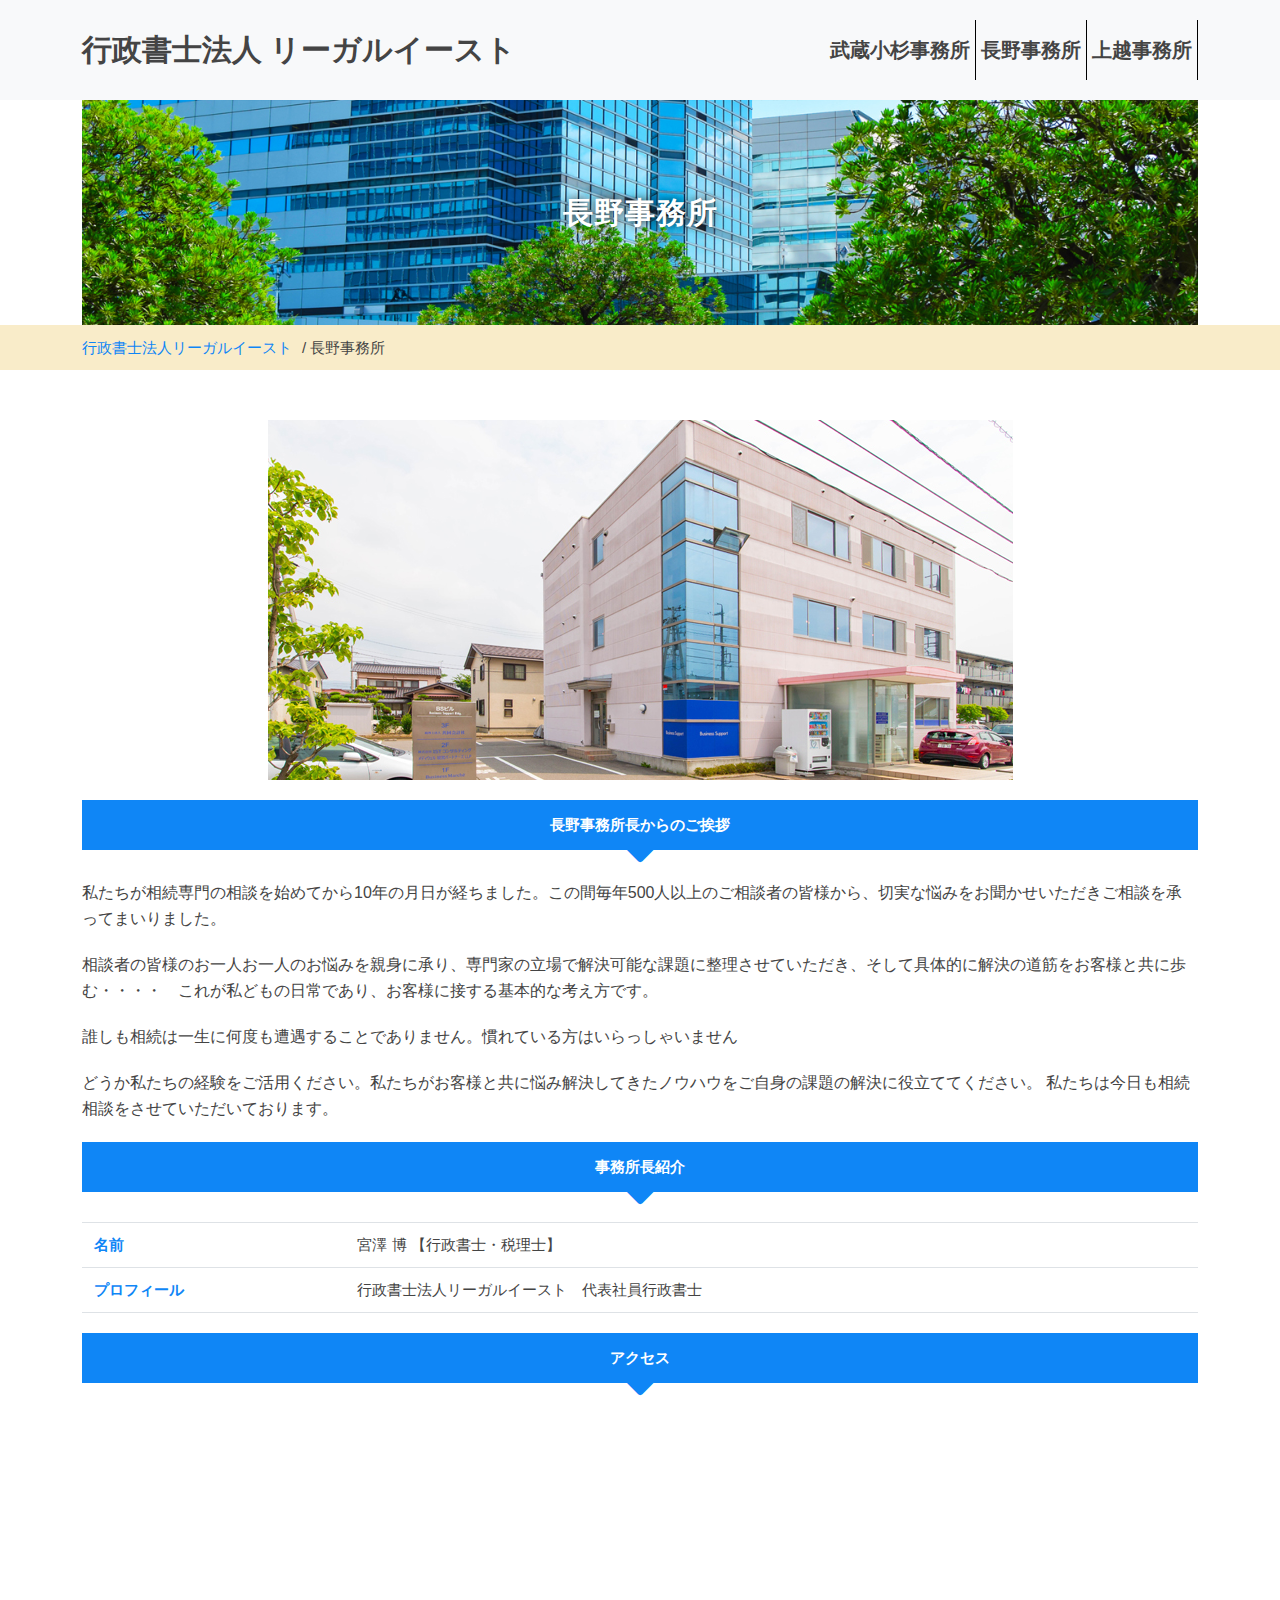
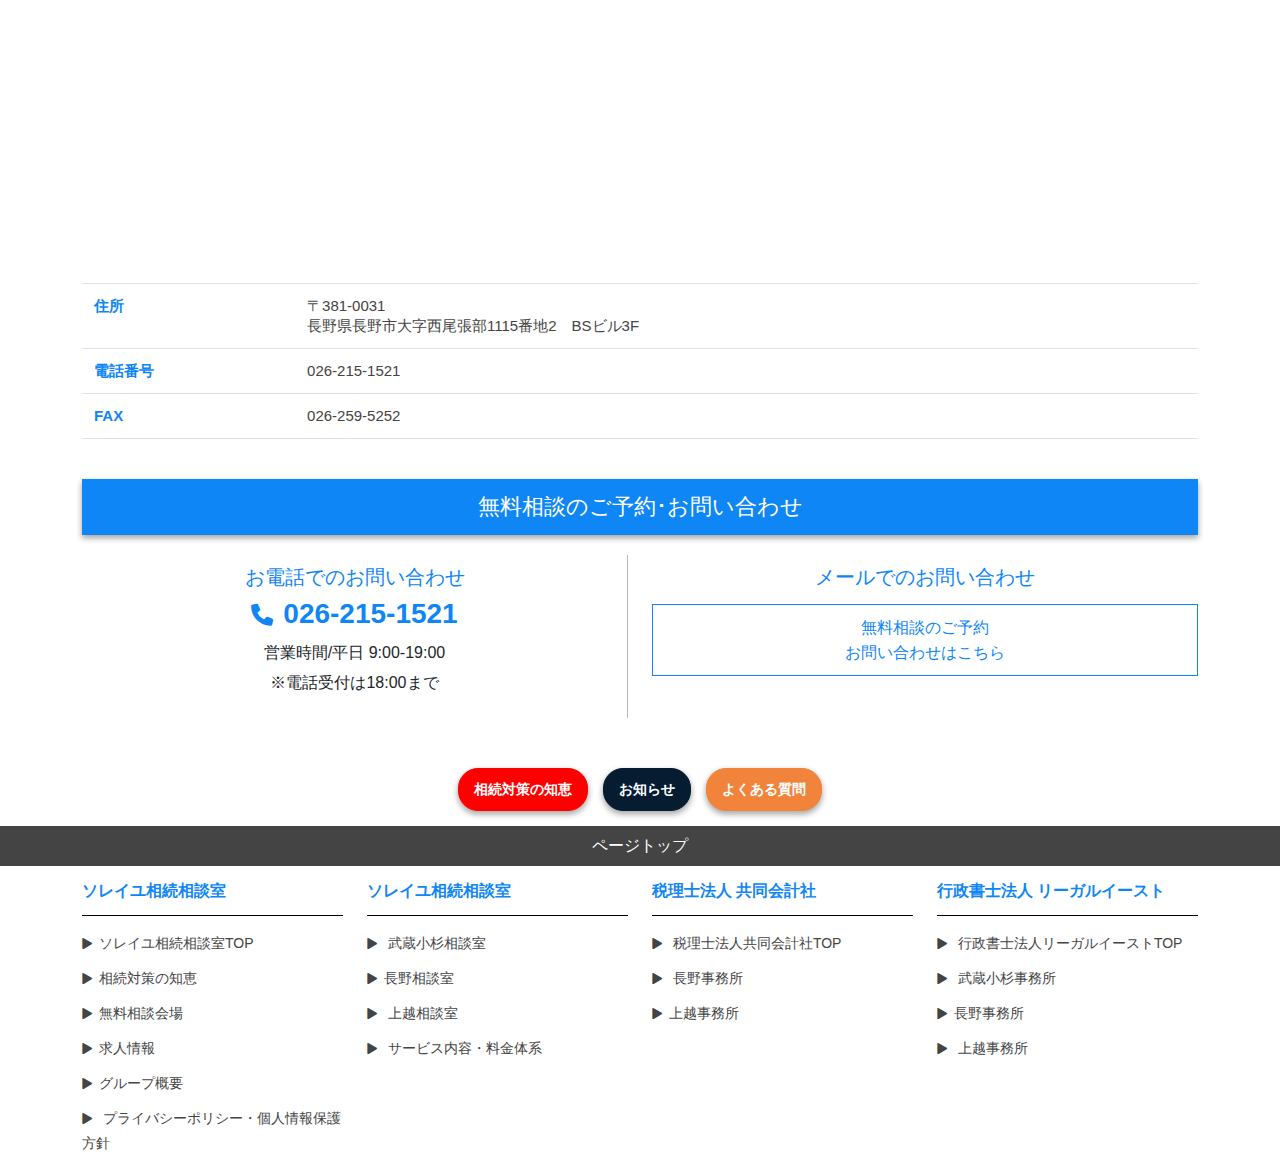
<file: nagano-office.html>
<!DOCTYPE html>
<html lang="en">
   <head>
      <meta charset="UTF-8" />
      <meta name="viewport" content="width=device-width, initial-scale=1.0" />
      <title>Administrative Scrivener Corporation Legal East</title>
      <link rel="stylesheet" href="assets/css/bootstrap.min.css"/>
      <link rel="stylesheet" href="assets/css/all.min.css" />
      <link rel="stylesheet" href="assets/css/fontawesome.min.css"/>
      <link rel="stylesheet" href="assets/css/owl.carousel.min.css"/>
      <link rel="stylesheet" href="assets/css/main.css"/>
      <link rel="stylesheet" href="assets/css/style.css"/>
      <link rel="stylesheet" href="assets/css/responsive.css"/>
   </head>
   <body>
      <section class="top-navbar-header">
         <nav class="navbar navbar-expand-sm bg-light navbar-dark">
            <div class="container">
               <a class="navbar-brand" href="index.html"> 行政書士法人 リーガルイースト </a>
               <ul class="navbar-nav">
                  <li class="nav-item">
                     <a class="nav-link" href="musashikosugi-Office.html"
                        >武蔵小杉事務所</a
                        >
                  </li>
                  <li class="nav-item">
                     <a class="nav-link" href="nagano-office.html">長野事務所</a>
                  </li>
                  <li class="nav-item">
                     <a class="nav-link" href="joetsu-Office.html">上越事務所</a>
                  </li>
                  <!-- <li class="nav-item">
                     <a class="nav-link" href="staff.html">スタッフ</a>
                  </li> -->
               </ul>
            </div>
         </nav>
      </section>
      <section class="every-banner-section">
         <div class="container">
            <div class="all-banner-section">
               <img src="assets/images/banner.jpg" class="img-fluid" alt="Responsive image">
               <div class="banner-inner-content">
                  <h2>長野事務所</h2>
               </div>
            </div>
         </div>
      </section>
      <section class="banner-bottom-section">
         <div class="container">
            <div class="banner-bottom-tittle">
               <a href="index.html">行政書士法人リーガルイースト</a>
               <p>/ 長野事務所</p>
            </div>
         </div>
      </section>
      <section class="banner-bootom-contant-section">
         <div class="container">
            <div class="banner-bottom-image">
               <img src="assets/images/nagano.jpg" alt="" />
            </div>
            <div class="greeting-section">
               <div class="consaltation-consal-design">
                  <div class="consaltation-consal-title">
                     <h3>長野事務所長からのご挨拶</h3>
                     <div class="consaltation-arrow">
                        <i class="fa-solid fa-caret-down fa-2xl"></i>
                     </div>
                  </div>
               </div>
               <div class="gretting-description">
                  <p>
                     私たちが相続専門の相談を始めてから10年の月日が経ちました。この間毎年500人以上のご相談者の皆様から、切実な悩みをお聞かせいただきご相談を承ってまいりました。
                  </p>
                  <p>
                     相談者の皆様のお一人お一人のお悩みを親身に承り、専門家の立場で解決可能な課題に整理させていただき、そして具体的に解決の道筋をお客様と共に歩む・・・・　これが私どもの日常であり、お客様に接する基本的な考え方です。
                  </p>
                  <p>
                     誰しも相続は一生に何度も遭遇することでありません。慣れている方はいらっしゃいません
                  </p>
                  <p>
                     どうか私たちの経験をご活用ください。私たちがお客様と共に悩み解決してきたノウハウをご自身の課題の解決に役立ててください。
                      私たちは今日も相続相談をさせていただいております。


                  </p>
               </div>
               <div class="consaltation-consal-design">
                  <div class="consaltation-consal-title">
                     <h3>事務所長紹介</h3>
                     <div class="consaltation-arrow">
                        <i class="fa-solid fa-caret-down fa-2xl"></i>
                     </div>
                  </div>
               </div>
               <div class="manager-introduction">
                  <table class="table">
                     <tbody class="tbody">
                     <tr class="tr" >
                     <th class="th" > 名前 </th>
                     <td > 宮澤 博 【行政書士・税理士】 </td>
                     </tr>
                     <tr class="tr">
                     <th class="th"> プロフィール </th>
                     <td > 行政書士法人リーガルイースト　代表社員行政書士</td>
                     </tr>
                     </tbody>
                  </table>
                 </div>
               <div class="consaltation-consal-design">
                  <div class="consaltation-consal-title">
                     <h3>アクセス</h3>
                     <div class="consaltation-arrow">
                        <i class="fa-solid fa-caret-down fa-2xl"></i>
                     </div>
                  </div>
               </div>
               <div class="map">
                  <iframe src="https://www.google.com/maps/embed?pb=!1m14!1m8!1m3!1d12804.402133853331!2d138.230903!3d36.648032!3m2!1i1024!2i768!4f13.1!3m3!1m2!1s0x601d860648c4b5dd%3A0x4787662573608f29!2z56iO55CG5aOr5rOV5Lq6IOWFseWQjOS8muioiOekvg!5e0!3m2!1sja!2sbd!4v1698816345569!5m2!1sja!2sbd" width="600" height="450" style="border:0;" allowfullscreen="" loading="lazy" referrerpolicy="no-referrer-when-downgrade"></iframe>
               </div>
               <div class="company-address">
                  <table  class="table">
                     <tbody class="tbody" >
                       <tr class="tr" >
                         <th  class="th"> 住所 </th>
                         <td class="td"> 〒381-0031<br >
                           長野県長野市大字西尾張部1115番地2　BSビル3F</td>
                       </tr>
                       <tr class="tr">
                         <th class="th"> 電話番号 </th>
                         <td > 026-215-1521 </td>
                       </tr>
                         <tr class="tr" >
                         <th class="th"> FAX </th>
                         <td class="td"> 026-259-5252</td>
                       </tr>
                     </tbody>
                   </table>
            </div>
            </div>
         </div>
      </section>
      <section class="reservaton-section">
         <div class="container">
            <div class="reservaton-wraper">
               <div class="reservaton-section-title-box">
                  <h3>無料相談のご予約･お問い合わせ</h3>
               </div>
               <div class="row">
                  <div class="col-md-6">
                     <div class="reservaton-left-cntent">
                        <h3>お電話でのお問い合わせ</h3>
                        <a href=""  class="contact-num"
                           ><i class="fa-sharp fa-solid fa-phone"></i>026-215-1521</a
                           >
                        <p>
                           営業時間/平日 9:00-19:00 <br />
                           ※電話受付は18:00まで
                        </p>
                     </div>
                  </div>
                  <div class="col-md-6">
                     <div class="reservaton-right-content">
                        <div class="reservaton-right-title">
                           <h3>メールでのお問い合わせ</h3>
                        </div>
                        <a href="" class="reservaton-box-outer">
                           <div class="reservaton-box">
                              <p>
                                 無料相談のご予約 <br />
                                 お問い合わせはこちら
                              </p>
                           </div>
                        </a>
                     </div>
                  </div>
               </div>
            </div>
            <div class="reservaton-bottom-button">
               <button type="button">相続対策の知恵</button>
               <button type="button">お知らせ</button>
               <button type="button">よくある質問</button>
            </div>
         </div>
      </section>
      <section class="footer-section">
         <div class="footer-heading-title">
            <a href="">ページトップ</a>
         </div>
         <div class="container">
            <div class="row">
               <div class="col-md-4 col-lg-3">
                  <div class="footer-title">
                     <h3>ソレイユ相続相談室</h3>
                  </div>
                  <div class="footer-item">
                     <div class="footer-link">
                        <a href=""
                           ><i class="fa-sharp fa-solid fa-triangle fa-rotate-90"></i
                           >ソレイユ相続相談室TOP</a
                           >
                        <a href="#"
                           ><i class="fa-sharp fa-solid fa-triangle fa-rotate-90"></i
                           >相続対策の知恵</a
                           >
                        <a href="#"
                           ><i class="fa-sharp fa-solid fa-triangle fa-rotate-90"></i
                           >無料相談会場</a
                           >
                        <a href="#"
                           ><i class="fa-sharp fa-solid fa-triangle fa-rotate-90"></i
                           >求人情報</a
                           >
                        <a href="#"
                           ><i class="fa-sharp fa-solid fa-triangle fa-rotate-90"></i
                           >グループ概要</a
                           >
                        <a href=""
                           ><i class="fa-sharp fa-solid fa-triangle fa-rotate-90"></i>
                        プライバシーポリシー・個人情報保護方針</a
                           >
                     </div>
                  </div>
               </div>
               <div class="col-md-4 col-lg-3">
                  <div class="footer-title">
                     <h3>ソレイユ相続相談室</h3>
                  </div>
                  <div class="footer-item">
                     <div class="footer-link">
                        <a href=""
                           ><i class="fa-sharp fa-solid fa-triangle fa-rotate-90"></i>
                        武蔵小杉相談室</a
                           >
                        <a href="#"
                           ><i class="fa-sharp fa-solid fa-triangle fa-rotate-90"></i
                           >長野相談室</a
                           >
                        <a href="#"
                           ><i class="fa-sharp fa-solid fa-triangle fa-rotate-90"></i>
                        上越相談室</a
                           >
                        <a href="#"
                           ><i class="fa-sharp fa-solid fa-triangle fa-rotate-90"></i>
                        サービス内容・料金体系</a
                           >
                     </div>
                  </div>
               </div>
               <div class="col-md-4 col-lg-3">
                  <div class="footer-title">
                     <h3>税理士法人 共同会計社</h3>
                  </div>
                  <div class="footer-item">
                     <div class="footer-link">
                        <a href=""
                           ><i class="fa-sharp fa-solid fa-triangle fa-rotate-90"></i>
                        税理士法人共同会計社TOP</a
                           >
                        <a href="#"
                           ><i class="fa-sharp fa-solid fa-triangle fa-rotate-90"></i>
                        長野事務所</a
                           >
                        <a href="#"
                           ><i class="fa-sharp fa-solid fa-triangle fa-rotate-90"></i
                           >上越事務所</a
                           >
                     </div>
                  </div>
               </div>
               <div class="col-md-4 col-lg-3">
                  <div class="footer-title">
                     <h3>行政書士法人 リーガルイースト</h3>
                  </div>
                  <div class="footer-item">
                     <div class="footer-link">
                        <a href=""
                           ><i class="fa-sharp fa-solid fa-triangle fa-rotate-90"></i>
                        行政書士法人リーガルイーストTOP</a
                           >
                        <a href="#"
                           ><i class="fa-sharp fa-solid fa-triangle fa-rotate-90"></i>
                        武蔵小杉事務所</a
                           >
                        <a href="#"
                           ><i class="fa-sharp fa-solid fa-triangle fa-rotate-90"></i
                           >長野事務所</a
                           >
                        <a href="#"
                           ><i class="fa-sharp fa-solid fa-triangle fa-rotate-90"></i>
                        上越事務所</a
                           >
                     </div>
                  </div>
               </div>
            </div>
         </div>
      </section>
      <script src="assets/js/code.jquery.com_jquery-3.7.0.min.js"></script>
      <script src="assets/js/owl.carousel.min.js"></script>
      <script src="assets/js/bootstrap.min.js"></script>
      <script src="assets/js/plugins.js"></script>
      <script src="assets/js/main.js"></script>
   </body>
</html>
</file>
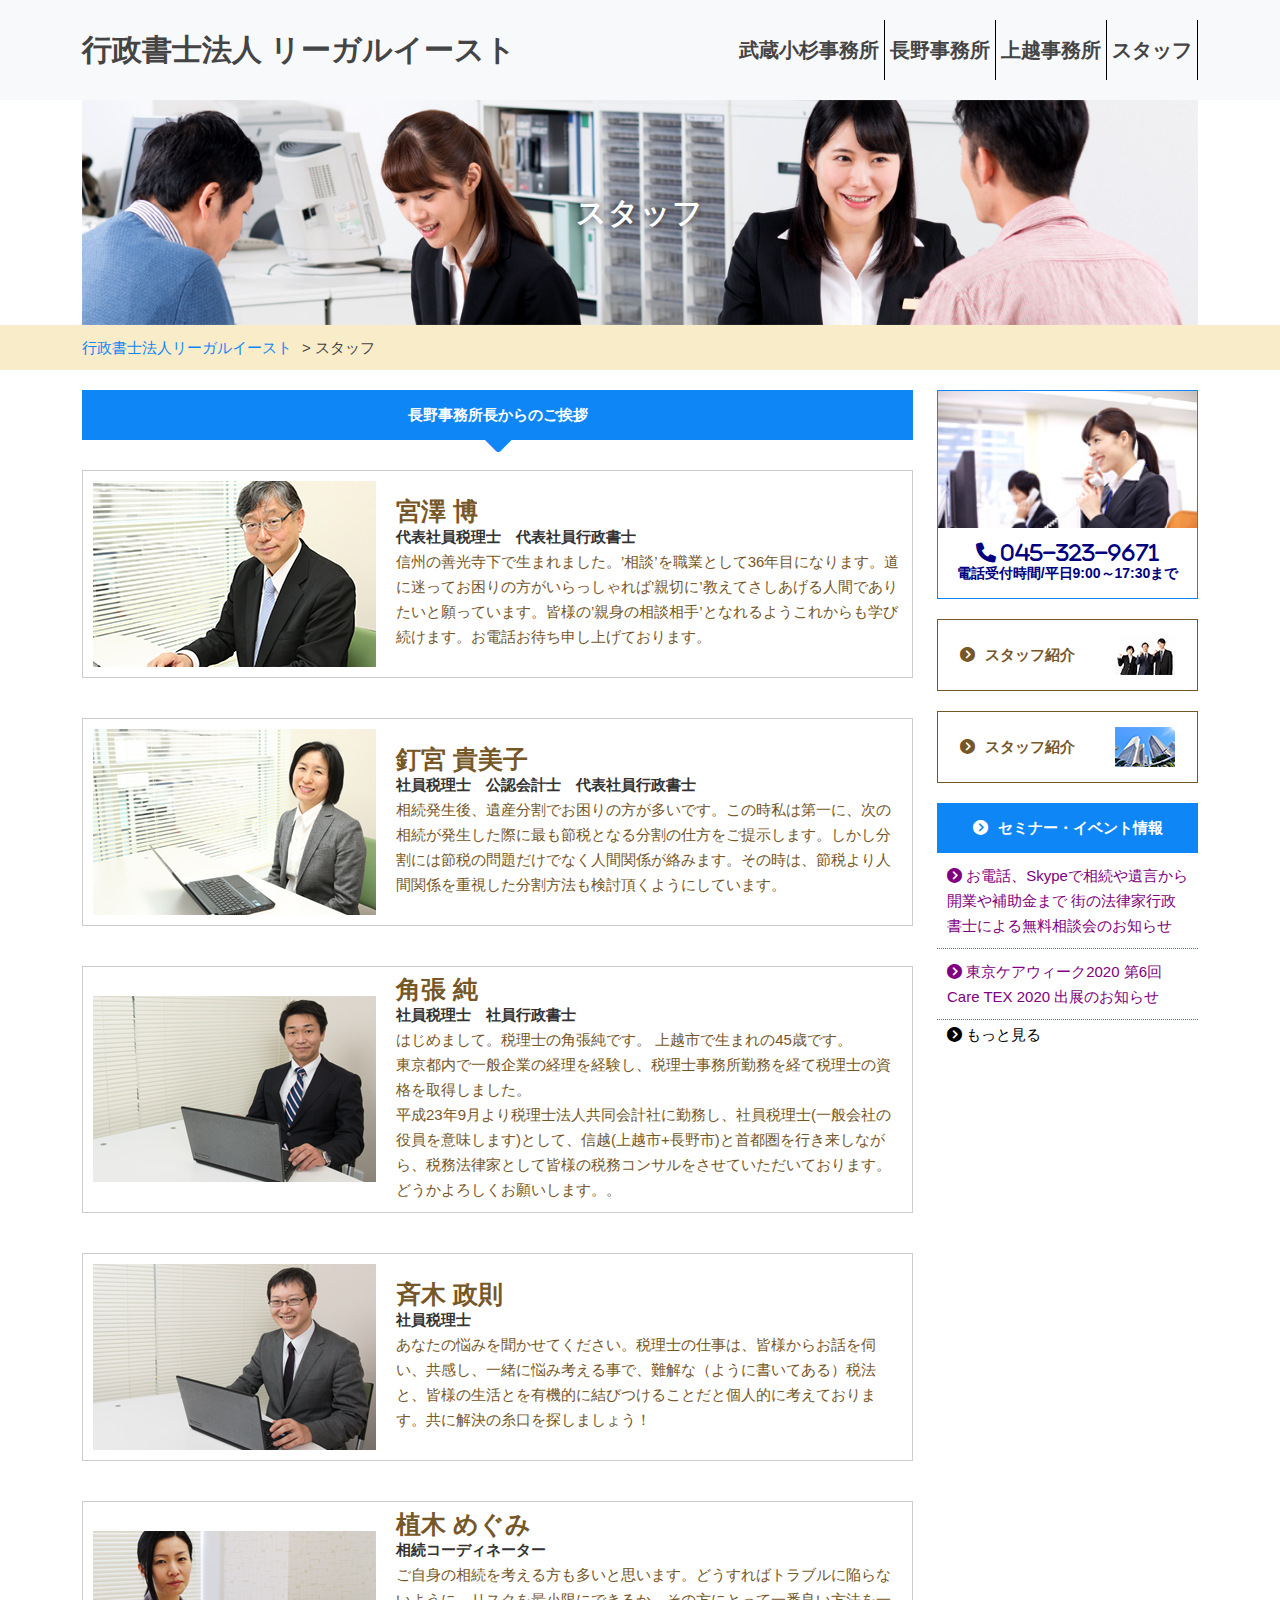
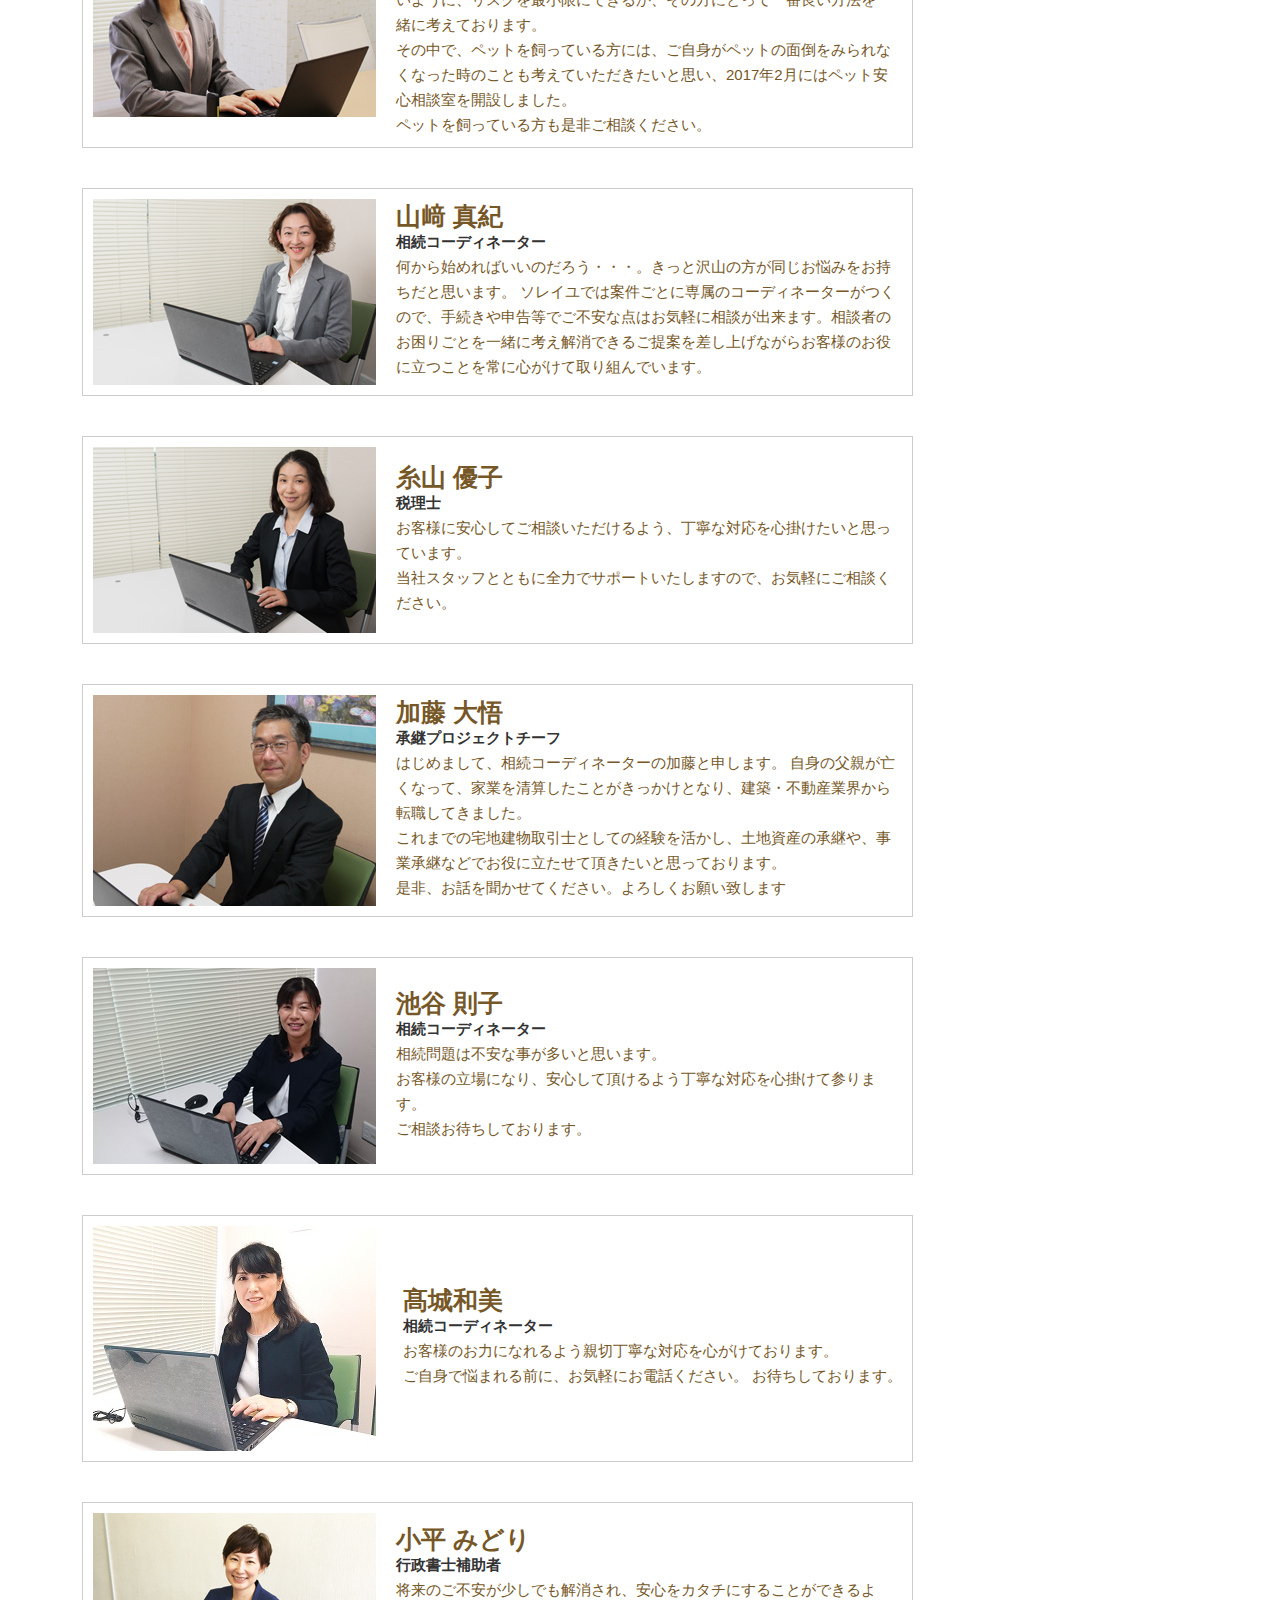
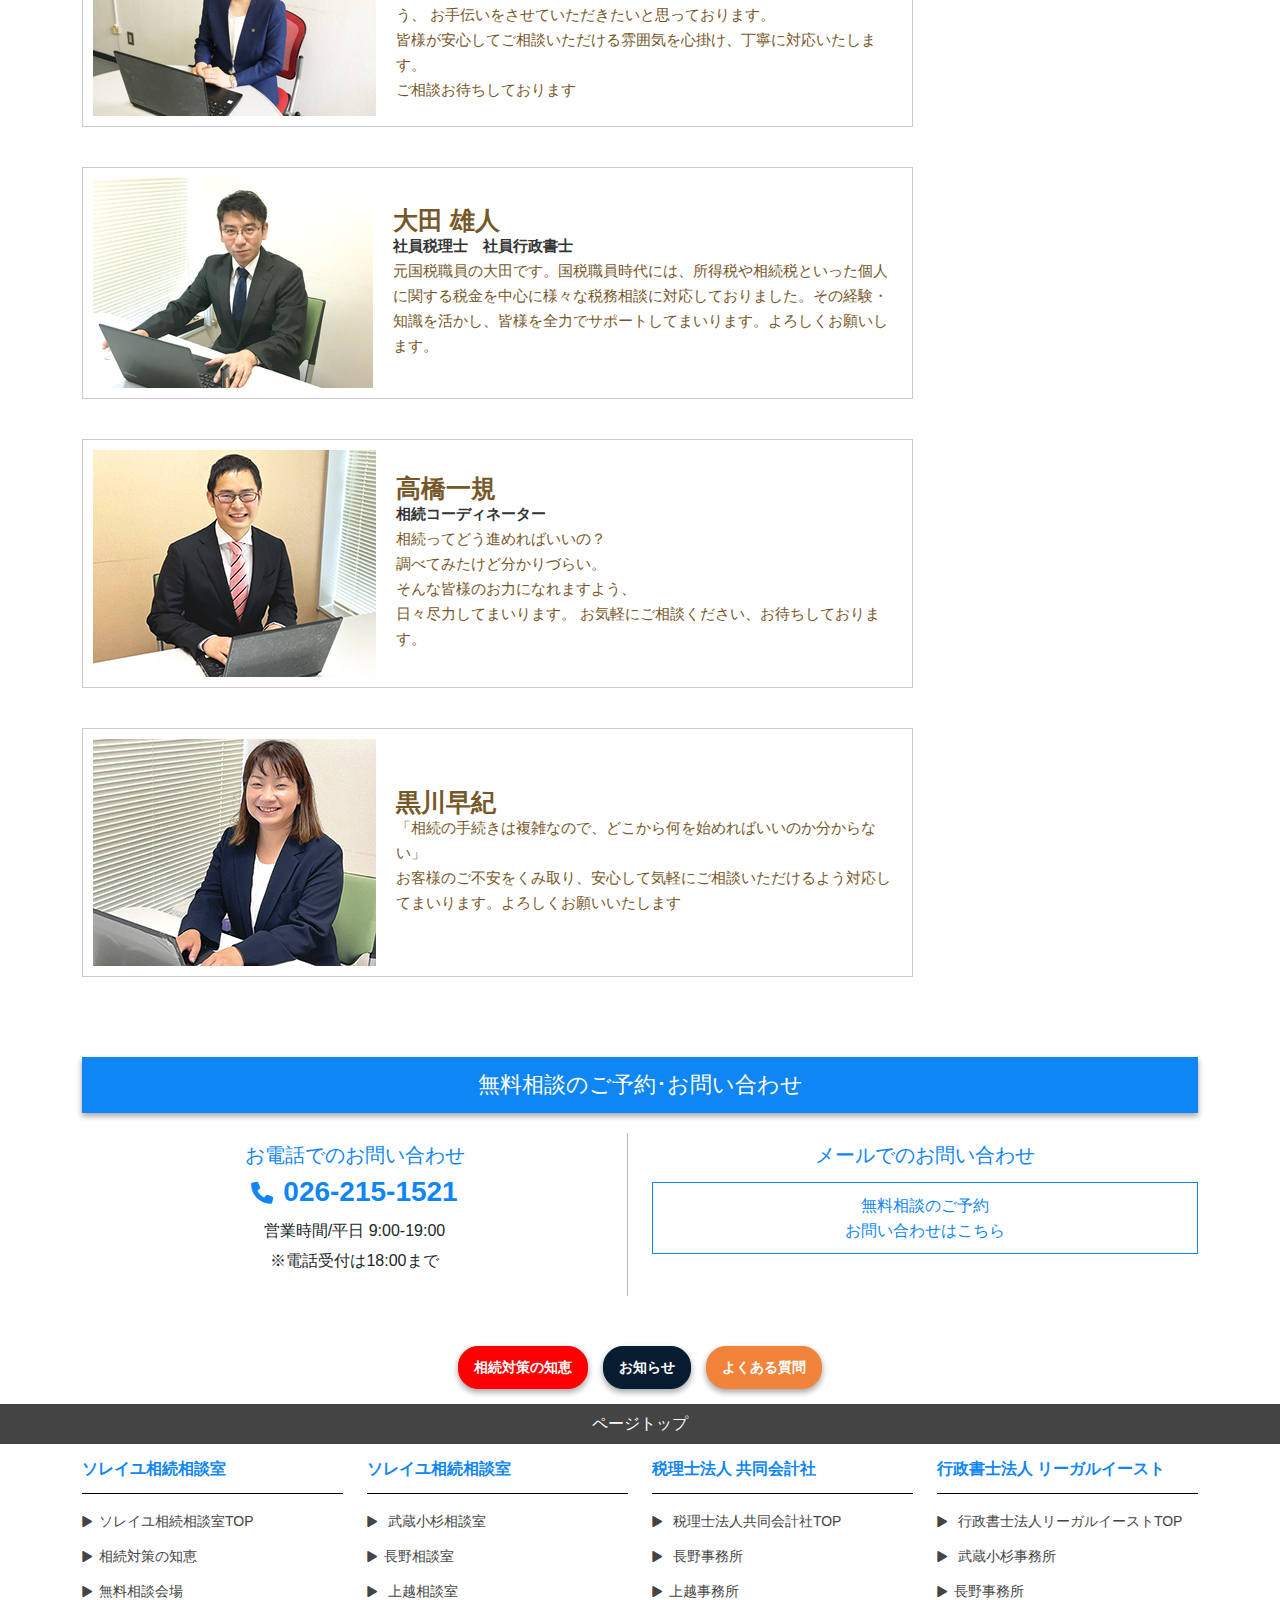
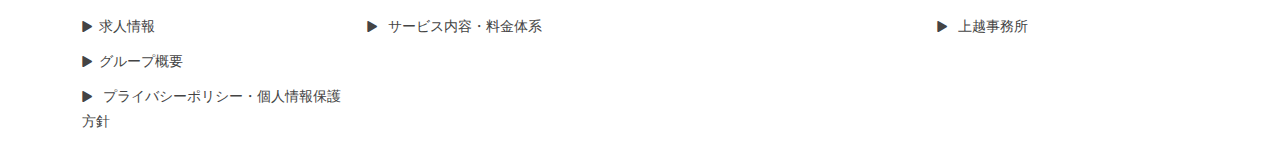
<file: staff.html>
<!DOCTYPE html>
<html lang="en">
   <head>
      <meta charset="UTF-8" />
      <meta name="viewport" content="width=device-width, initial-scale=1.0" />
      <title>Administrative Scrivener Corporation Legal East</title>
      <link rel="stylesheet" href="assets/css/bootstrap.min.css"/>
      <link rel="stylesheet" href="assets/css/all.min.css" />
      <link rel="stylesheet" href="assets/css/fontawesome.min.css"/>
      <link rel="stylesheet" href="assets/css/owl.carousel.min.css"/>
      <link rel="stylesheet" href="assets/css/main.css"/>
      <link rel="stylesheet" href="assets/css/style.css"/>
      <link rel="stylesheet" href="assets/css/responsive.css"/>
   </head>
   <body>
      <section class="top-navbar-header">
         <nav class="navbar navbar-expand-sm bg-light navbar-dark">
            <div class="container">
               <a class="navbar-brand" href="index.html"> 行政書士法人 リーガルイースト </a>
               <ul class="navbar-nav">
                  <li class="nav-item">
                     <a class="nav-link" href="musashikosugi-Office.html"
                        >武蔵小杉事務所</a
                        >
                  </li>
                  <li class="nav-item">
                     <a class="nav-link" href="nagano-office.html">長野事務所</a>
                  </li>
                  <li class="nav-item">
                     <a class="nav-link" href="joetsu-Office.html">上越事務所</a>
                  </li>
                  <li class="nav-item">
                    <a class="nav-link" href="staff.html">スタッフ</a>
                 </li>
               </ul>
            </div>
         </nav>
      </section>
      <section class="every-banner-section">
         <div class="container">
            <div class="all-banner-section">
               <img src="assets/images/staff-banner.jpg" class="img-fluid" alt="Responsive image">
               <div class="banner-inner-content">
                  <h2>スタッフ</h2>
               </div>
            </div>
         </div>
      </section>
      <section class="banner-bottom-section">
         <div class="container">
            <div class="banner-bottom-tittle">
               <a href="index.html">行政書士法人リーガルイースト  </a>
               <p>> スタッフ</p>
            </div>
         </div>
      </section>
    <section>
        <div class="container">
            <div class="row">
                <div class="col-sm-12 col-md-12 col-lg-9">
                <div class="consaltation-consal-design">
                  <div class="consaltation-consal-title">
                     <h3>長野事務所長からのご挨拶</h3>
                     <div class="consaltation-arrow">
                        <i class="fa-solid fa-caret-down fa-2xl"></i>
                     </div>
                  </div>
               </div>
               <div class="employe-member">
                <img src="assets/images/miyazawa-1.jpg" class="img-fluid" alt="Responsive image">
                <div class="staff-info">
                    <p >宮澤 博</p>
                    <p>代表社員税理士　代表社員行政書士</p>
                    <p>信州の善光寺下で生まれました。’相談’を職業として36年目になります。道に迷ってお困りの方がいらっしゃれば’親切に’教えてさしあげる人間でありたいと願っています。皆様の’親身の相談相手’となれるようこれからも学び続けます。お電話お待ち申し上げております。</p>
                </div>
               </div>
               <div class="employe-member">
                <img src="assets/images/kugimiya.jpg" class="img-fluid" alt="Responsive image">
                <div class="staff-info">
                    <p >釘宮 貴美子</p>
                    <p>社員税理士　公認会計士　代表社員行政書士</p>
                    <p>相続発生後、遺産分割でお困りの方が多いです。この時私は第一に、次の相続が発生した際に最も節税となる分割の仕方をご提示します。しかし分割には節税の問題だけでなく人間関係が絡みます。その時は、節税より人間関係を重視した分割方法も検討頂くようにしています。</p>
                </div>
               </div>
               <div class="employe-member">
                <img src="assets/images/kakubari.jpg" class="img-fluid" alt="Responsive image">
                <div class="staff-info">
                    <p >角張 純</p>
                    <p>社員税理士　社員行政書士</p>
                    <p>はじめまして。税理士の角張純です。
                        上越市で生まれの45歳です。 <br>
                        東京都内で一般企業の経理を経験し、税理士事務所勤務を経て税理士の資格を取得しました。 <br>
                        平成23年9月より税理士法人共同会計社に勤務し、社員税理士(一般会社の役員を意味します)として、信越(上越市+長野市)と首都圏を行き来しながら、税務法律家として皆様の税務コンサルをさせていただいております。 <br>
                        
                        どうかよろしくお願いします。。</p>
                </div>
               </div>
               <div class="employe-member">
                <img src="assets/images/saiki.jpg" class="img-fluid" alt="Responsive image">
                <div class="staff-info">
                    <p >斉木 政則</p>
                    <p>社員税理士</p>
                    <p>あなたの悩みを聞かせてください。税理士の仕事は、皆様からお話を伺い、共感し、一緒に悩み考える事で、難解な（ように書いてある）税法と、皆様の生活とを有機的に結びつけることだと個人的に考えております。共に解決の糸口を探しましょう！</p>
                </div>
               </div>
               <div class="employe-member">
                <img src="assets/images/ueki.jpg" class="img-fluid" alt="Responsive image">
                <div class="staff-info">
                    <p>植木 めぐみ</p>
                    <p>相続コーディネーター</p>
                    <p>ご自身の相続を考える方も多いと思います。どうすればトラブルに陥らないように、リスクを最小限にできるか、その方にとって一番良い方法を一緒に考えております。 <br>
                        その中で、ペットを飼っている方には、ご自身がペットの面倒をみられなくなった時のことも考えていただきたいと思い、2017年2月にはペット安心相談室を開設しました。 <br>
                        ペットを飼っている方も是非ご相談ください。</p>
                </div>
               </div>
               <div class="employe-member">
                <img src="assets/images/yamazaki.jpg" class="img-fluid" alt="Responsive image">
                <div class="staff-info">
                    <p>山﨑 真紀</p>
                    <p>相続コーディネーター</p>
                    <p>何から始めればいいのだろう・・・。きっと沢山の方が同じお悩みをお持ちだと思います。
                        ソレイユでは案件ごとに専属のコーディネーターがつくので、手続きや申告等でご不安な点はお気軽に相談が出来ます。相談者のお困りごとを一緒に考え解消できるご提案を差し上げながらお客様のお役に立つことを常に心がけて取り組んでいます。</p>
                </div>
               </div>
               <div class="employe-member">
                <img src="assets/images/itoyama.jpg" class="img-fluid" alt="Responsive image">
                <div class="staff-info">
                    <p>糸山 優子</p>
                    <p>税理士</p>
                    <p>お客様に安心してご相談いただけるよう、丁寧な対応を心掛けたいと思っています。 <br>
                        当社スタッフとともに全力でサポートいたしますので、お気軽にご相談ください。
                        
                        </p>
                </div>
               </div>
               <div class="employe-member">
                <img src="assets/images/kato4WEB.jpg" class="img-fluid" alt="Responsive image">
                <div class="staff-info">
                    <p>加藤 大悟</p>
                    <p>承継プロジェクトチーフ</p>
                    <p>はじめまして、相続コーディネーターの加藤と申します。
                        自身の父親が亡くなって、家業を清算したことがきっかけとなり、建築・不動産業界から転職してきました。 <br>
                        これまでの宅地建物取引士としての経験を活かし、土地資産の承継や、事業承継などでお役に立たせて頂きたいと思っております。 <br>
                        是非、お話を聞かせてください。よろしくお願い致します</p>
                </div>
               </div>
               <div class="employe-member">
                <img src="assets/images/staff-iketaniWEB.jpg" class="img-fluid" alt="Responsive image">
                <div class="staff-info">
                    <p>池谷 則子</p>
                    <p>相続コーディネーター</p>
                    <p>相続問題は不安な事が多いと思います。<br>
                        お客様の立場になり、安心して頂けるよう丁寧な対応を心掛けて参ります。<br>
                        ご相談お待ちしております。</p>
                </div>
               </div>
               <div class="employe-member">
                <img src="assets/images/b428a3(1).jpg" class="img-fluid" alt="Responsive image">
                <div class="staff-info">
                    <p>髙城和美</p>
                    <p>相続コーディネーター</p>
                    <p>お客様のお力になれるよう親切丁寧な対応を心がけております。<br>
                        ご自身で悩まれる前に、お気軽にお電話ください。
                        お待ちしております。</p>
                </div>
               </div>
               <div class="employe-member">
                <img src="assets/images/kodaira.jpg" class="img-fluid" alt="Responsive image">
                <div class="staff-info">
                    <p>小平 みどり</p>
                    <p>行政書士補助者</p>
                    <p>将来のご不安が少しでも解消され、安心をカタチにすることができるよう、
                        お手伝いをさせていただきたいと思っております。<br>
                        皆様が安心してご相談いただける雰囲気を心掛け、丁寧に対応いたします。<br>
                        ご相談お待ちしております</p>
                </div>
               </div>
               <div class="employe-member">
                <img src="assets/images/oota.jpg" class="img-fluid" alt="Responsive image">
                <div class="staff-info">
                    <p>大田 雄人</p>
                    <p>社員税理士　社員行政書士</p>
                    <p>元国税職員の大田です。国税職員時代には、所得税や相続税といった個人に関する税金を中心に様々な税務相談に対応しておりました。その経験・知識を活かし、皆様を全力でサポートしてまいります。よろしくお願いします。</p>
                </div>
               </div>
               <div class="employe-member">
                <img src="assets/images/hp_takahashi0419-2.jpg" class="img-fluid" alt="Responsive image">
                <div class="staff-info">
                    <p>高橋一規

                    </p>
                    <p>相続コーディネーター</p>
                    <p>相続ってどう進めればいいの？ <br>
                        調べてみたけど分かりづらい。 <br>
                        そんな皆様のお力になれますよう、<br>
                        日々尽力してまいります。
                        お気軽にご相談ください、お待ちしております。
                        </p>
                </div>
               </div>
               <div class="employe-member">
                <img src="assets/images/kurokawa_hp-1.jpg" class="img-fluid" alt="Responsive image">
                <div class="staff-info">
                    <p>黒川早紀</p>
                    <p></p>
                    <p>「相続の手続きは複雑なので、どこから何を始めればいいのか分からない」 <br>
                        お客様のご不安をくみ取り、安心して気軽にご相談いただけるよう対応してまいります。よろしくお願いいたします</p>
                </div>
               </div>
                </div>
                <div class="col-sm-12 col-md-12 col-lg-3">
                    <div class="sidebar-contac-wraper">
                        <div class="sidebar-contac-box-img">
                            <img src="assets/images/side_contact.jpg" class="img-fluid" alt="Responsive image">
                        </div>
                         <a href="" class="tel-link">
                                <i class="fa-solid fa-phone">045-323-9671</i>
                                <p>電話受付時間/平日9:00～17:30まで</p>
                            </a>
                    </div>
                    <a href="" class="sidebar-banner-area-item">
                        <p><i class="fa-solid fa-circle-chevron-right"></i>スタッフ紹介</p>
                        <img src="assets/images/side-banner_icon.jpg" class="img-fluid" alt="Responsive image">  
                    </a>                          
                         
                    <a href="" class="sidebar-banner-area-item">
                        <p><i class="fa-solid fa-circle-chevron-right"></i>スタッフ紹介</p>
                        <img src="assets/images/side-banner_icon-203.jpg" class="img-fluid" alt="Responsive image"> 
                    </a> 

                    <div class="sidebar-seminar-box">
                    <p><i class="fa-solid fa-circle-chevron-right"></i>セミナー・イベント情報</p>
                    </div>

                    <div class="sidebar-seminar-sub-box">
                     <a href=""><i class="fa-solid fa-circle-chevron-right"></i> お電話、Skypeで相続や遺言から開業や補助金まで 街の法律家行政書士による無料相談会のお知らせ</a>
                    </div>
                    <div class="sidebar-seminar-sub-box">
                     <a href=""><i class="fa-solid fa-circle-chevron-right"></i> 東京ケアウィーク2020 第6回Care TEX 2020 出展のお知らせ</a>
                    </div>
                    <div class="sidebar-seminar-sub-def-item">
                     <a href=""><i class="fa-solid fa-circle-chevron-right"></i> もっと見る</a>
                    </div>
                </div>
            </div>
        </div>
    </section>
     
    <section class="reservaton-section">
        <div class="container">
           <div class="reservaton-wraper">
              <div class="reservaton-section-title-box">
                 <h3>無料相談のご予約･お問い合わせ</h3>
              </div>
              <div class="row">
                 <div class="col-md-6">
                    <div class="reservaton-left-cntent">
                       <h3>お電話でのお問い合わせ</h3>
                       <a href=""  class="contact-num"
                          ><i class="fa-sharp fa-solid fa-phone"></i>026-215-1521</a
                          >
                       <p>
                          営業時間/平日 9:00-19:00 <br />
                          ※電話受付は18:00まで
                       </p>
                    </div>
                 </div>
                 <div class="col-md-6">
                    <div class="reservaton-right-content">
                       <div class="reservaton-right-title">
                          <h3>メールでのお問い合わせ</h3>
                       </div>
                       <a href="" class="reservaton-box-outer">
                          <div class="reservaton-box">
                             <p>
                                無料相談のご予約 <br />
                                お問い合わせはこちら
                             </p>
                          </div>
                       </a>
                    </div>
                 </div>
              </div>
           </div>
           <div class="reservaton-bottom-button">
              <button type="button">相続対策の知恵</button>
              <button type="button">お知らせ</button>
              <button type="button">よくある質問</button>
           </div>
        </div>
     </section>
      <section class="footer-section">
         <div class="footer-heading-title">
            <a href="">ページトップ</a>
         </div>
         <div class="container">
            <div class="row">
               <div class="col-md-4 col-lg-3">
                  <div class="footer-title">
                     <h3>ソレイユ相続相談室</h3>
                  </div>
                  <div class="footer-item">
                     <div class="footer-link">
                        <a href=""
                           ><i class="fa-sharp fa-solid fa-triangle fa-rotate-90"></i
                           >ソレイユ相続相談室TOP</a
                           >
                        <a href="#"
                           ><i class="fa-sharp fa-solid fa-triangle fa-rotate-90"></i
                           >相続対策の知恵</a
                           >
                        <a href="#"
                           ><i class="fa-sharp fa-solid fa-triangle fa-rotate-90"></i
                           >無料相談会場</a
                           >
                        <a href="#"
                           ><i class="fa-sharp fa-solid fa-triangle fa-rotate-90"></i
                           >求人情報</a
                           >
                        <a href="#"
                           ><i class="fa-sharp fa-solid fa-triangle fa-rotate-90"></i
                           >グループ概要</a
                           >
                        <a href=""
                           ><i class="fa-sharp fa-solid fa-triangle fa-rotate-90"></i>
                        プライバシーポリシー・個人情報保護方針</a
                           >
                     </div>
                  </div>
               </div>
               <div class="col-md-4 col-lg-3">
                  <div class="footer-title">
                     <h3>ソレイユ相続相談室</h3>
                  </div>
                  <div class="footer-item">
                     <div class="footer-link">
                        <a href=""
                           ><i class="fa-sharp fa-solid fa-triangle fa-rotate-90"></i>
                        武蔵小杉相談室</a
                           >
                        <a href="#"
                           ><i class="fa-sharp fa-solid fa-triangle fa-rotate-90"></i
                           >長野相談室</a
                           >
                        <a href="#"
                           ><i class="fa-sharp fa-solid fa-triangle fa-rotate-90"></i>
                        上越相談室</a
                           >
                        <a href="#"
                           ><i class="fa-sharp fa-solid fa-triangle fa-rotate-90"></i>
                        サービス内容・料金体系</a
                           >
                     </div>
                  </div>
               </div>
               <div class="col-md-4 col-lg-3">
                  <div class="footer-title">
                     <h3>税理士法人 共同会計社</h3>
                  </div>
                  <div class="footer-item">
                     <div class="footer-link">
                        <a href=""
                           ><i class="fa-sharp fa-solid fa-triangle fa-rotate-90"></i>
                        税理士法人共同会計社TOP</a
                           >
                        <a href="#"
                           ><i class="fa-sharp fa-solid fa-triangle fa-rotate-90"></i>
                        長野事務所</a
                           >
                        <a href="#"
                           ><i class="fa-sharp fa-solid fa-triangle fa-rotate-90"></i
                           >上越事務所</a
                           >
                     </div>
                  </div>
               </div>
               <div class="col-md-4 col-lg-3">
                  <div class="footer-title">
                     <h3>行政書士法人 リーガルイースト</h3>
                  </div>
                  <div class="footer-item">
                     <div class="footer-link">
                        <a href=""
                           ><i class="fa-sharp fa-solid fa-triangle fa-rotate-90"></i>
                        行政書士法人リーガルイーストTOP</a
                           >
                        <a href="#"
                           ><i class="fa-sharp fa-solid fa-triangle fa-rotate-90"></i>
                        武蔵小杉事務所</a
                           >
                        <a href="#"
                           ><i class="fa-sharp fa-solid fa-triangle fa-rotate-90"></i
                           >長野事務所</a
                           >
                        <a href="#"
                           ><i class="fa-sharp fa-solid fa-triangle fa-rotate-90"></i>
                        上越事務所</a
                           >
                     </div>
                  </div>
               </div>
            </div>
         </div>
      </section>
      <script src="assets/js/code.jquery.com_jquery-3.7.0.min.js"></script>
      <script src="assets/js/owl.carousel.min.js"></script>
      <script src="assets/js/bootstrap.min.js"></script>
      <script src="assets/js/plugins.js"></script>
      <script src="assets/js/main.js"></script>
   </body>
</html>
</file>
<file: assets/css/main.css>
* {
  padding: 0;
  margin: 0;
  box-sizing: border-box;
}

body {
  height: 100%;
  width: 100%;
  font-size: 14px;
  font-weight: 400;
  line-height: 20px;
  position: relative;
  overflow-x: hidden;
  font-family: sans-serif;
}

a {
  text-decoration: none;
}
h1,
h2,
h3,
h4,
h5,
h6 {
  margin-top: 0;
  margin-bottom: 0;
  font-weight: 0;
  line-height: 1.2;
}
p {
  margin-top: 0;
  margin-bottom: 0;
}
img {
  max-width: 100%;
}
:root {
  --sky-blue: #0f86f6;
  --white: #fff;
  --black: #000;
  --golden: #765727;
  --yellow: #f8b500;
  --light-black: #444;
}
/*-----common- css end------ */

/*-- navigation-bar-css-start--- */
nav.navbar {
  width: 100%;
  justify-content: space-between;
  padding: 20px 0;
}
.bg-light {
  background-color: #f8f9fa !important;
}
.navbar {
  position: relative;
  display: flex;
  flex-wrap: wrap;
  align-items: center;
  justify-content: space-between;
  padding: 8px 16px;
}
nav.navbar a.navbar-brand {
  color: #444;
  font-size: 30px;
  font-weight: 600;
}
.navbar-dark .navbar-brand {
  color: var(--white);
}
.navbar-brand {
  display: inline-block;
  padding-top: 5px;
  padding-bottom: 5px;
  margin-right: 16px;
  font-size: 20px;
}
.navbar-nav {
  display: flex;
  flex-direction: column;
  list-style: none;
}
nav.navbar ul li a {
  color: var(--light-black);
  font-size: 20px;
  font-weight: 700;
  border-right: 1px solid var(--black);
  padding: 20px 22px;
}
.navbar-dark .navbar-nav .nav-link {
  color: var(--light-black);
}
.nav-link {
  display: block;
  padding: 8px 16px;
}
/*------ navigation-bar-css-end--- */

/* -----banner-section-css -tart---- */
.all-banner-section{
  position: relative;
}
.banner-inner-content{
  position: absolute;
  left: 50%;
  top: 50%;          
  transform: translate(-50%,-50%);
}
.banner-inner-content  h2{
 font-size: 30px;
 line-height: 35px;
 font-weight: 700;
 color: var(--white);
 text-shadow: 0px 0px 10px rgba(0,0,0,.8);
 letter-spacing: 1px;
}
/*----- banner-section-css-end---- */

/*---- consolation-box-css-srart---- */
.consaltation-consal-design {
  margin-top: 20px;
  margin-bottom: 30px;
  /* height: 60px; */
  position: relative;
}
.consaltation-consal-title {
  display: flex;
  justify-content: center;
  align-items: center;
  height: 50px;
  background-color: var(--sky-blue);
}
.consaltation-consal-title h3 {
  /* padding: 16px 0px; */
  text-align: center;
  font-size: 15px;
  color: var(--white);
  font-weight: 600;
}
.consaltation-arrow {
  position: absolute;

  z-index: -1;
  left: 50%;
  top: 45px;
  transform: translateX(-50%);
}
.consaltation-arrow i {
  font-size: 45px;
  color: var(--sky-blue);
}
/*---- consolation-box-css-end---- */

/*--- manager-introduction & company-address-css-start----- */
.table {
  width: 100%;
  margin-bottom: 16px;
  color: var(--light-black);
  border-collapse: collapse;
  font-size: 15px;
}
.tbody {
  display: table-row-group;
  vertical-align: middle;
  border-color: inherit;
}
.table td,
.table th {
  padding: 12px;
  border-top: 1px solid #dee2e6;
}
.table .tr .th {
  color: var(--sky-blue);
}
/*--- manager-introduction & company-address-css-end----- */

/*------------- reservation-css -start-------*/
.reservaton-wraper {
  margin-bottom: 10px;
}
.reservaton-section-title-box {
  padding: 15px 0px;
  background-color: var(--sky-blue);
  margin: 40px 0px 20px 0px;
  box-shadow: rgba(0, 0, 0, 0.16) 0px 3px 6px, rgba(0, 0, 0, 0.23) 0px 3px 6px;
}
.reservaton-section-title-box h3 {
  text-align: center;
  font-size: 22px;
  color: var(--white);
}
.reservaton-left-cntent {
  border-right: 1px solid rgb(185, 184, 184);
  /* border-bottom:2px solid #0f86f6 ; */
  padding: 10px 0px;
  text-align: center;
}
.reservaton-left-cntent h3 {
  font-size: 20px;
  margin-bottom: 15px;
  color: var(--sky-blue);
}
.reservaton-left-cntent a {
  font-size: 28px;
  color: var(--sky-blue);
  font-weight: 600;
}
.reservaton-left-cntent i {
  font-size: 22px;
  margin-right: 10px;
}
.contact-num :hover {
  border-bottom: 2px solid var(--sky-blue);
}

.reservaton-left-cntent p {
  font-size: 16px;
  margin: 10px;
  line-height: 30px;
}
.reservaton-right-content {
  padding: 10px 0px;
}
.reservaton-right-title h3 {
  padding-bottom: 15px;
  font-size: 20px;
  text-align: center;
  color: var(--sky-blue);
}
.reservaton-box {
  padding: 10px 0px;
  align-items: center;
  border: 1px solid var(--sky-blue);
}
.reservaton-box:hover {
  background-color: var(--sky-blue);
}

.reservaton-box:hover.reservaton-box p {
  color: var(--white);
}
.reservaton-box p {
  font-size: 16px;
  text-align: center;
  line-height: 25px;
  color: var(--sky-blue);
}
.reservaton-bottom-button {
  display: flex;
  justify-content: center;
  align-items: center;
  gap: 15px;
  margin: 50px 0px 15px 0px;
}
.reservaton-bottom-button button {
  padding: 8px 15px;
  border: none;
  font-size: 14px;
  font-weight: 600;
  line-height: 25px;
  border-radius: 20px;
  color: var(--white);
  transition: 0.3s;
}
.reservaton-bottom-button button:nth-child(1) {
  background-color: #ff0000;
  box-shadow: rgba(0, 0, 0, 0.16) 0px 3px 6px, rgba(0, 0, 0, 0.23) 0px 3px 6px;
  border: 1px solid #ff0000;
}
.reservaton-bottom-button button:nth-child(1):hover {
  background-color: #fff;
  border: 1px solid #ff0000;
  color: #ff0000;
  text-decoration: underline;
}

.reservaton-bottom-button button:nth-child(2) {
  background-color: #051c31;
  box-shadow: rgba(0, 0, 0, 0.16) 0px 3px 6px, rgba(0, 0, 0, 0.23) 0px 3px 6px;
  border: 1px solid #051c31;
}
.reservaton-bottom-button button:nth-child(2):hover {
  background-color: #fff;
  border: 1px solid #051c31;
  color: #051c31;
  text-decoration: underline;
}

.reservaton-bottom-button button:nth-child(3) {
  background-color: #f2833b;
  box-shadow: rgba(0, 0, 0, 0.16) 0px 3px 6px, rgba(0, 0, 0, 0.23) 0px 3px 6px;
  border: 1px solid #f2833b;
}
.reservaton-bottom-button button:nth-child(3):hover {
  background-color: #fff;
  border: 1px solid #f2833b;
  color: #f2833b;
  text-decoration: underline;
}
/*------------- reservation-css -end-------*/

/* ------------footer-css-strart---------*/
.footer-section {
  background-color: var(--white);
}
.footer-heading-title {
  padding: 10px 0px;
  width: 100%;
  display: flex;
  justify-content: center;
  align-items: center;
  background-color: var(--light-black);
}
.footer-heading-title a {
  font-size: 16px;
  color: var(--white);
}
.footer-heading-title a:hover {
  border-bottom: 1px solid var(--white);
}
.footer-title {
  border-bottom: 1px solid var(--black);
}
.footer-title h3 {
  font-weight: 600;
  font-size: 16px;
  padding: 15px 0px;
  color: var(--sky-blue);
}
.footer-item {
  display: flex;
  padding: 15px 0px;
}

.footer-item .footer-link {
  display: flex;
  flex-direction: column;
  gap: 10px;
}

.footer-item a {
  font-size: 14px;
  color: var(--light-black);
  line-height: 25px;
}

.footer-item i {
  font-size: 11px;
  color: var(--light-black);
  margin-right: 6px;
}

/* ------------footer-css-strart---------*/
</file>
<file: assets/css/style.css>
/* ----home-page-design-css-start--- */
.banner-item {
  margin-bottom: 40px;
}
.banner-item img {
  width: 1140px;
  height: auto;
}
.banner-item .owl-nav .owl-prev {
  left: 0;
  top: 50%;
  transform: translateY(-50%);
  transition: all 0.4s ease-out;
  width: 30px;
  cursor: pointer;
  height: 30px;
  position: absolute;
  display: block;
  z-index: 1000;
}

.banner-item .owl-nav .owl-next {
  right: 0;
  top: 50%;
  transform: translateY(-50%);
  transition: all 0.4s ease-out;
  width: 30px;
  cursor: pointer;
  height: 30px;
  position: absolute;
  display: block;
  z-index: 1000;
}

.fa-chevron-left:before {
  content: "\f053";
  font-size: 30px;
  color: var(--sky-blue);
}

.fa-chevron-right:before {
  content: "\f054";
  font-size: 30px;
  color: var(--sky-blue);
}

.banner-item .owl-dots {
  position: absolute;
  bottom: 5px;
  left: 50%;
  transform: translateX(-50%);
  z-index: 99;
}
.banner-item .owl-dots .owl-dot {
  background: var(--less-brown);
  width: 15px;
  height: 15px;
  margin-right: 14px;
  border-radius: 50%;
  border: 1px solid var(--sky-blue);
  outline: 2px solid var(--white);
  outline-offset: -3px;
  background-color: rgb(255, 247, 247);
  box-shadow: rgba(246, 246, 253, 0.25) 0px 50px 100px -20px,
    rgba(0, 0, 0, 0.3) 0px 30px 60px -30px,
    rgba(10, 37, 64, 0.35) 0px -2px 6px 0px inset;
}

.banner-item .owl-dots .owl-dot.active {
  background: var(--sky-blue);
  border: 4px solid rgb(28, 3, 255);
}

.banner-item .owl-dots .owl-dot:last-child {
  margin-right: 0;
}

.musashikosugi-Office-heading-content h3 {
  font-size: 20px;
  font-weight: 600;
  line-height: 30px;
  color: var(--sky-blue);
  margin-bottom: 20px;
  padding-left: 40px;
}

.musashikosugi-Office-heading-content p {
  font-size: 16px;
  line-height: 26px;
  margin-bottom: 20px;
  color: var(--light-black);
}
.single-content-box {
  border: 1px solid var(--sky-blue);
  padding: 15px 10px;
  line-height: 26px;
  text-align: center;
}
.single-content-box h3 {
  font-size: 16px;
  line-height: 20px;
  color: var(--sky-blue);
}
.single-content-box p {
  font-size: 16px;
  color: var(--light-black);
}

.single-content-box-bottom-content h3 {
  font-size: 20px;
  color: var(--sky-blue);
  line-height: 26px;
  font-weight: 600;
  padding-left: 40px;
}
.single-content-box-bottom-content p {
  font-size: 16px;
  line-height: 27px;
  color: var(--light-black);
  margin: 10px 0px 20px 0px;
}
/* ----home-page-design-css-end--- */

/* ================= */
.banner-bottom-section {
  background-color: #f9ecc9;
}
.banner-bottom-tittle {
  display: flex;
  align-items: center;
  padding: 10px 0px;
}
.banner-bottom-tittle p {
  color: var(--light-black);
  font-size: 15px;
  line-height: 25px;
}
.banner-bottom-tittle a {
  line-height: 25px;
  color: var(--sky-blue);
  margin-right: 10px;
  font-size: 15px;
}
.banner-bottom-tittle a :hover {
  text-decoration: underline;
  color: rgb(0, 68, 255);
}

.gretting-description p {
  font-size: 16px;
  color: var(--light-black);
  margin-bottom: 20px;
  line-height: 26px;
}
.banner-bottom-image {
  display: flex;
  justify-content: center;
  align-items: center;
  margin-bottom: 20px;
  margin-top: 50px;
}
.map {
  display: flex;
  justify-content: center;
}
.company-address {
  margin-top: 20px;
}

/* ========================= */
.employe-member {
  display: flex;
  justify-content: space-between;
  /* flex-wrap: wrap; */
  align-items: center;
  border: 1px solid #ccc;
  padding: 10px;
  margin-bottom: 40px;
  gap: 20px;
}
.employe-member .staff-info {
  /* width: 500px; */
}
.staff-info :nth-child(1){
 font-size: 25px;
 color: var( --golden);
 font-weight: 600;
 line-height: 25px;
}
.staff-info :nth-child(2){
  font-size: 15px;
  color: #333333;
  font-weight: 600;
  line-height: 25px
 }
 .staff-info :nth-child(3){
  font-size: 15px;
  color: var(--golden);
  line-height: 25px
 }
 .sidebar-contac-wraper{
  margin-top: 20px;
  border: 1px solid var(--sky-blue);
 }
 .sidebar-contac-box-img img{
  width: 100%;
  margin-bottom: 15px;
 }
 .tel-link{

 }
 .tel-link i{
 display: flex;
 justify-content: center;
 gap: 5px;
  font-size: 20px;
  font-weight: 600;
  color:navy;
  padding: 0px 10px;
  
 }
 .tel-link p{
  font-weight: 600;
  text-align: center;
  color:navy;
  padding: 0px 10px;
  margin-bottom: 15px;

 }
 .sidebar-banner-wraper{
  
  
  

 }
 .sidebar-banner-area-item{
  margin-top: 20px;
  padding: 15px 0px;
  border: 1px solid var(--golden);
 display: flex;
 justify-content: center;
 align-items: center;
 gap: 40px;
 
 }
 .sidebar-banner-area-item i{
  color: var(--golden);
  font-size: 15px;
  margin-right: 10px;
 }
 .sidebar-banner-area-item p{
  font-size: 15px;
  color: var(--golden);
  font-weight: 600;

 }
 .sidebar-banner-area-item img{

 }
.sidebar-seminar-box{
  background-color: var(--sky-blue);
  padding: 15px 0px;
  margin-top: 20px;
}
.sidebar-seminar-box i{
  font-size: 15px;
  color: var(--white);
  margin-right: 10px;


}
.sidebar-seminar-box p{
  text-align: center;
  font-size: 15px;
  font-weight: 600;
  color: var(--white);

}
.sidebar-seminar-sub-box{
 border-bottom: 1px dotted var(--sky-blue);
 padding: 0px 5px;
padding: 10px 10px;
}
.sidebar-seminar-sub-box:hover {
  background-color: #EAF5FF;
  
}
.sidebar-seminar-sub-box a{
  font-size: 15px;
  color: #800080;
  line-height: 25px;
}
.sidebar-seminar-sub-box:hover.sidebar-seminar-sub-box a, .sidebar-seminar-sub-box i{
  color: #191970;
}
.sidebar-seminar-sub-box i{
  font-size: 15px;
  color: #800080;
}
.sidebar-seminar-sub-def-item{
  padding: 0px 10px;
  margin-top: 5px;
}
.sidebar-seminar-sub-def-item a{
  color: var(--black);
  font-size: 15px;
}
.sidebar-seminar-sub-def-item i{
  color: var(--black);
  font-size: 15px;
}
/* =============================== */


.group-heading-txt{
  margin-top: 30px;
}
.group-heading-txt p{
   margin-bottom: 15px;
 font-weight: 500;
  font-size: 17px;
  line-height: 30px;
  color: var(--black);
}
.gold-box{
  padding: 10px 0px;
  background-color: var(--sky-blue);
}
.gold-box h3{
  text-align:center ;
  font-weight: 500;
  color: var(--white);
  font-size: 20px;
  line-height: 25px;
  letter-spacing: 1px;
}

 .groupt{
    margin-top: 30px;
    table-layout: fixed;
    width: 100%;
    height: 300px;

} 
.gtoup-table-botoom-txt{
  margin: 30px 0px;

}
.gtoup-table-botoom-txt p{
  text-align: center;
  font-weight: 600;
 font-size: 16px;
 color: red;
 letter-spacing: 1px;
}
.group-bottom-banner{
  margin-top: 60px;
}
.group-sidebar-1{
  margin-top: 20px;
  background-color: var(--golden);
  padding: 10px 0px;
}
.group-sidebar-img-part-1{
  display: flex;
  flex-direction: column;
  justify-content: center;
  align-items: center;
  gap: 10px;

}
.group-sidebar-img-part-1 img{
}

.group-sidebar-img-part-2{
 display: flex;
 flex-direction: column;
 justify-content: center;
 align-items: center;
 gap: 1px;
 margin-top: 10px;
}
.group-sidebar-img-part-2 img{

  
}
.group-sidebar-2{
  border: 1px solid var(--golden);
  padding: 10px 10px;
  margin-top: 20px;
  /* background-color: #68c7f3; */
  background-color: #fbf2e5;

}
.group-sidebar-2-tittle{
 margin-bottom: 10px;
}
.group-sidebar-2-tittle h3{
  font-size: 20px;
  color: var(--golden);
  text-align: center;

}
.group-sidebar-2-inner-box{
padding: 20px 0px;
display: flex;
align-items: center;
  background-color: var(--golden);
  margin-bottom: 1px;
}
.group-sidebar-2-inner-box p{
  font-size: 17px;
  font-weight: 500;
  letter-spacing: 1px;
  color: var(--white);
  line-height: 25px;

  
}
.group-sidebar-2-inner-box i{
  font-size: 17px;
  margin-right: 10px;
  color: var(--white);
}

.wrap{
 margin-top: 10px;
}

.search{
  position: relative;

}
.search .searchTerm{
  width: 100%;
  height: 40px;
  border-radius: 20px;
  border: 1px solid var(--golden);
  padding-right: 40px;
  padding-left: 20px;
  font-size: 15px;

}
.search-icon{
  position: absolute;
  left: 90%;
  top: 50%;
   transform: translate(-50%,-50%);


}
.search-icon i{
  
  font-size: 20px;
  color: var(--golden);
  
}
.group-sidebar-bottom-img{
  background-color: #ddd;
  display: flex;
  justify-content: center;
  align-items: center;
  padding: 10px 10px;
  margin-top: 20px;
  
}
.group-sidebar-bottom-img img{
 width: 100%;
}
</file>
<file: assets/css/responsive.css>
@media (max-width: 1536px) {
}

/* xl */
@media (max-width: 1280px) {
}

/* lg */
@media (max-width: 1024px) {
  

}

/* md */
@media (max-width: 768px) {
  .consaltation-consal-design {
    margin-top: 30px;
  }
  .reservaton-wraper {
    border-bottom: none;
  }
  .reservaton-left-cntent {
    border-right: none;
  }
}
@media (max-width: 767px) {
  .navbar-expand-sm .navbar-nav .nav-link {
    padding: 5px 8px;
    margin-top: 15px;
    font-size: 16px;
  }
  .musashikosugi-Office-heading-content,
  .musashikosugi-Office-heading-content h1,
  .single-content-box-bottom-content h1 {
    padding-left: 0;
  }
  .employe-member {
  
    flex-direction: column;
}
  
}

/* sm */
@media (max-width: 640px) {
  ul.navbar-nav {
    flex-direction: row;
    width: 100%;
  }
}

@media (min-width: 576px) {
  .navbar-expand-sm .navbar-nav {
    flex-direction: row;
  }
  .navbar-expand-sm .navbar-nav .nav-link {
    padding-right: 5px;
    padding-left: 5px;
  }
}

/* xs */
@media (max-width: 475px) {
  nav.navbar a.navbar-brand {
  
    font-size: 25px;
   
}
}
</file>
